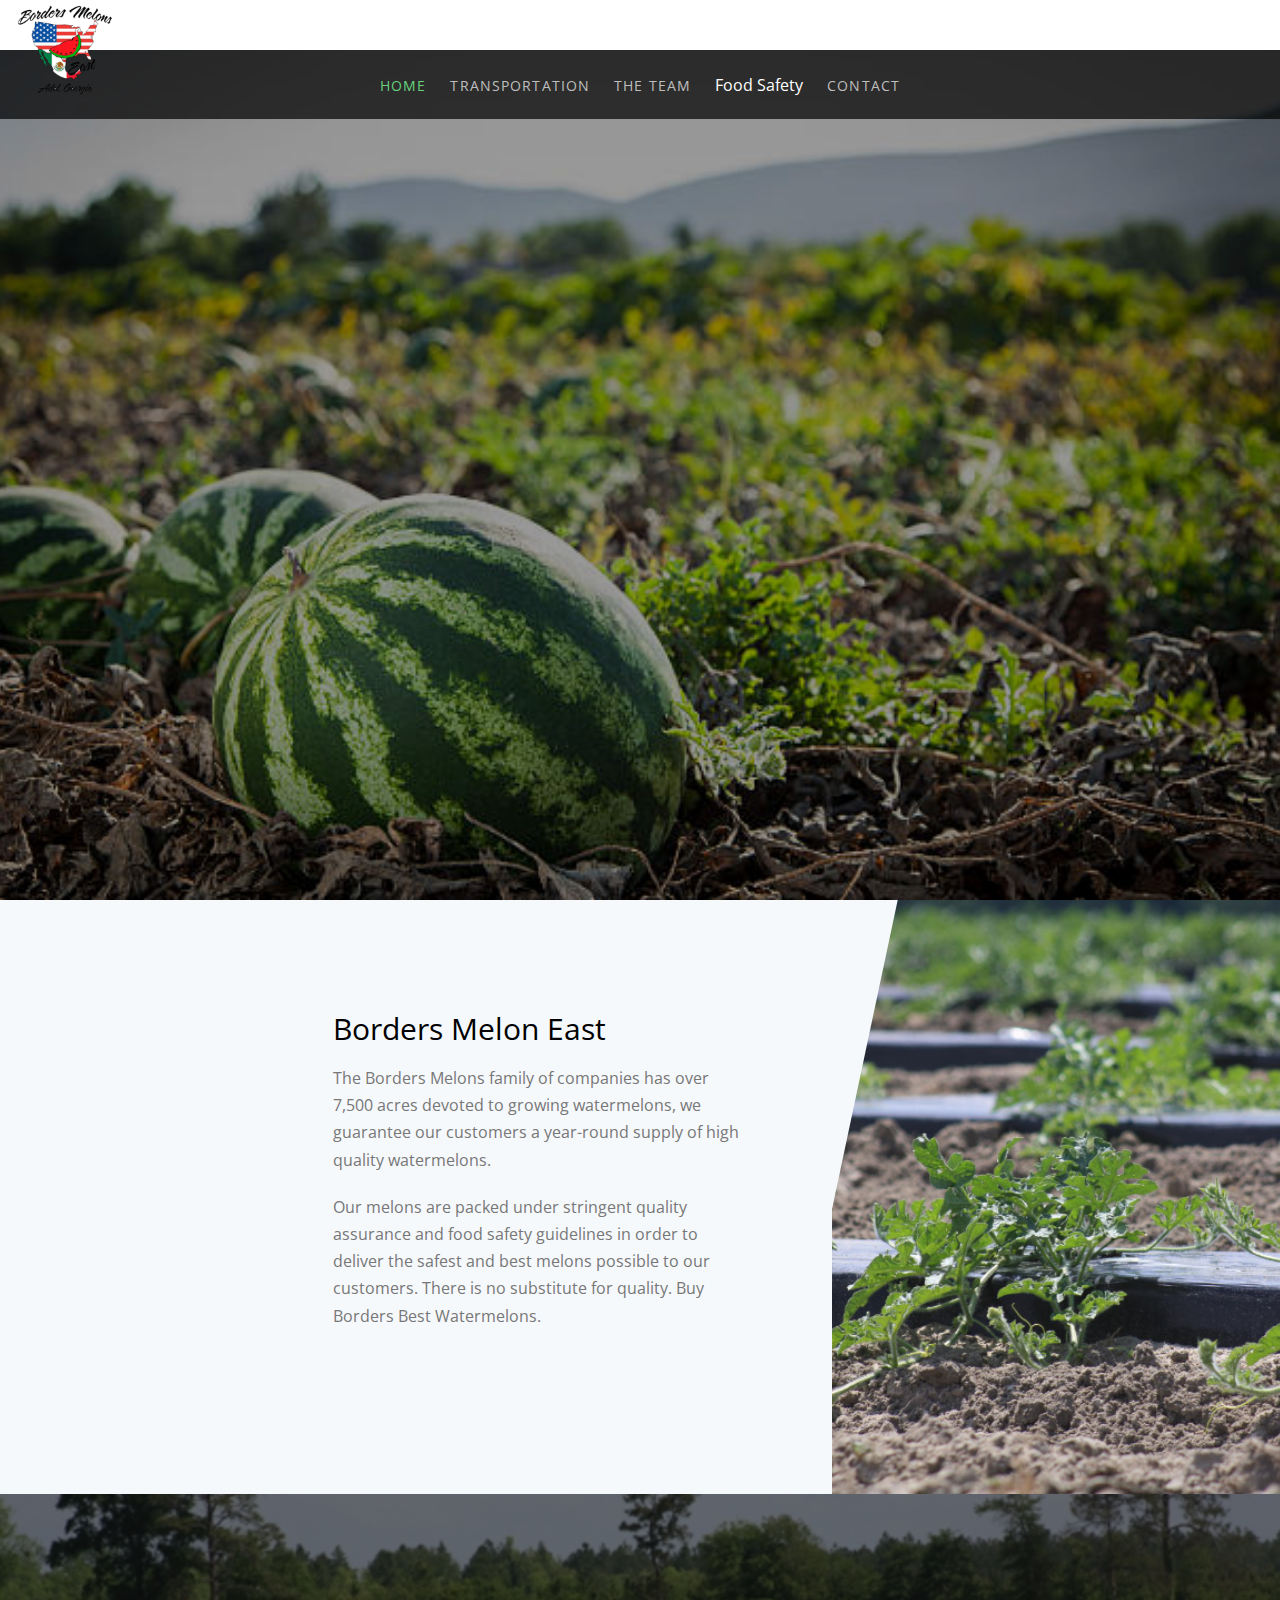
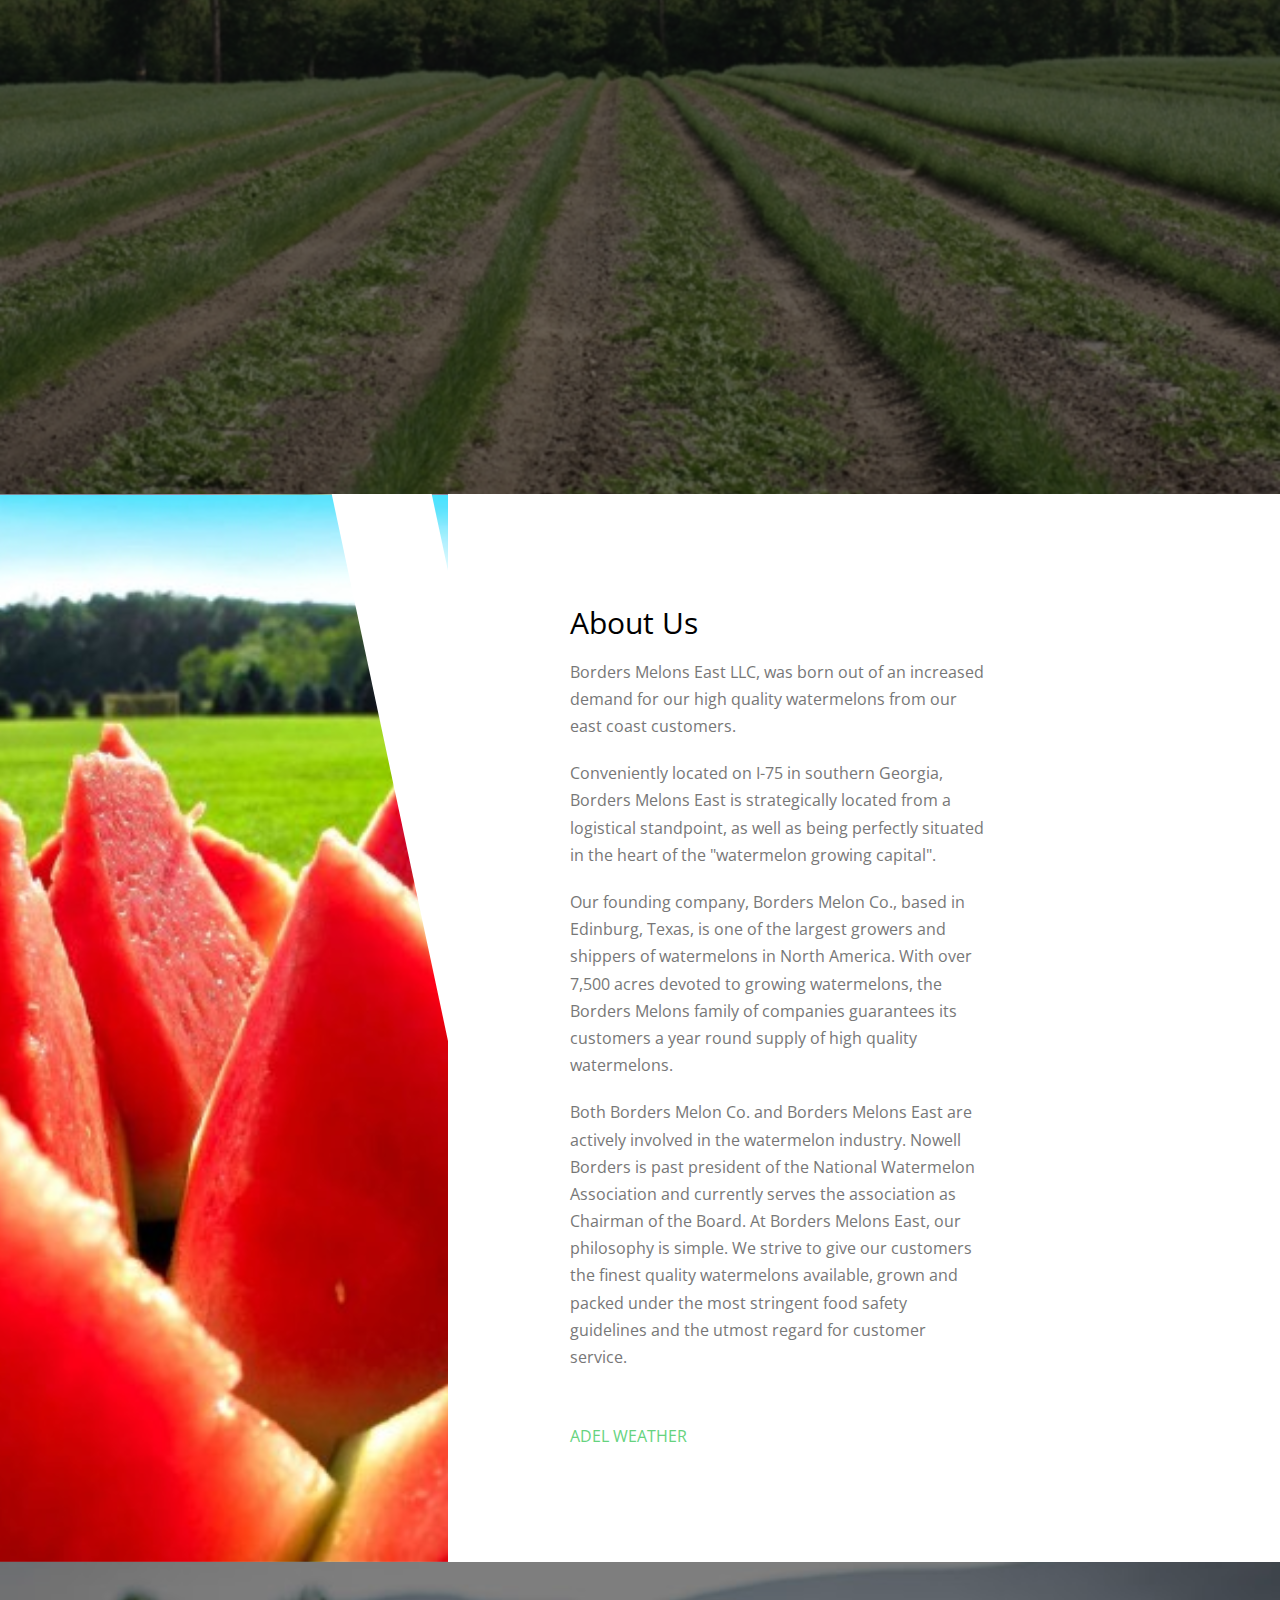
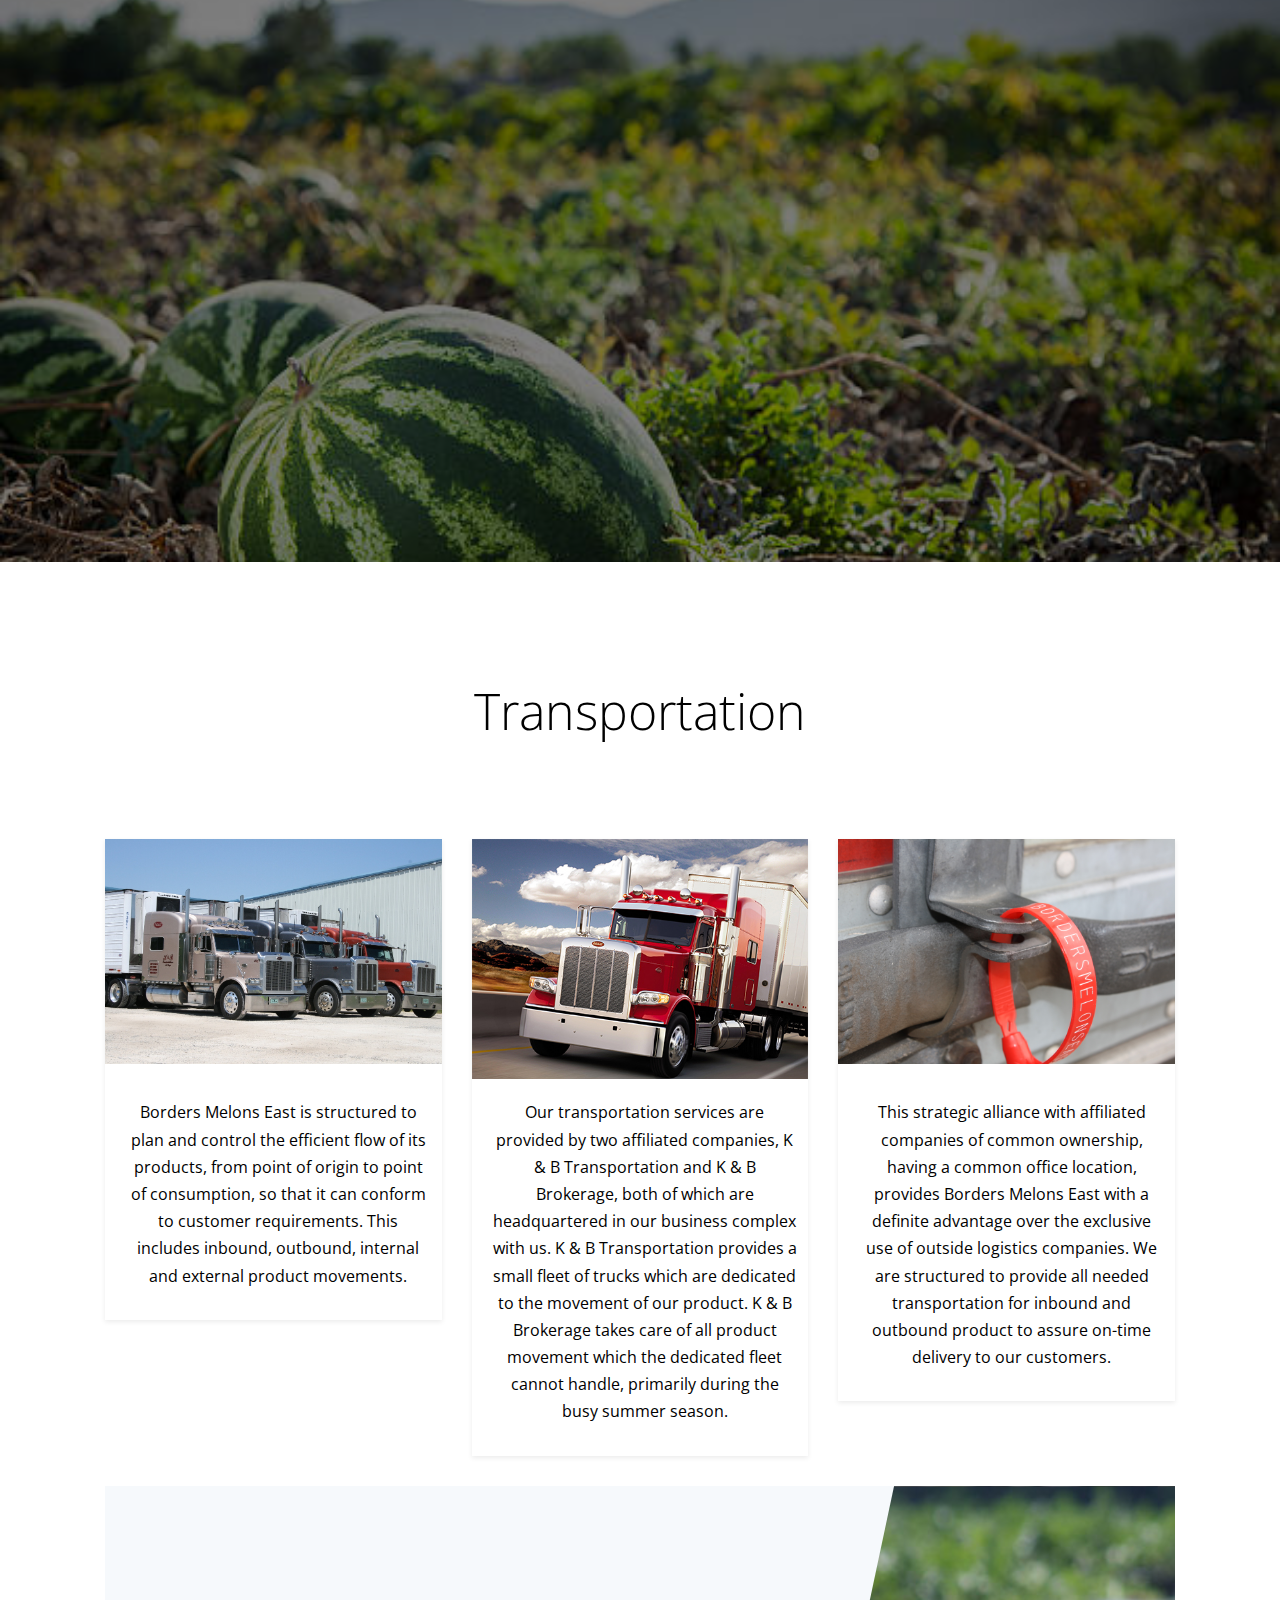
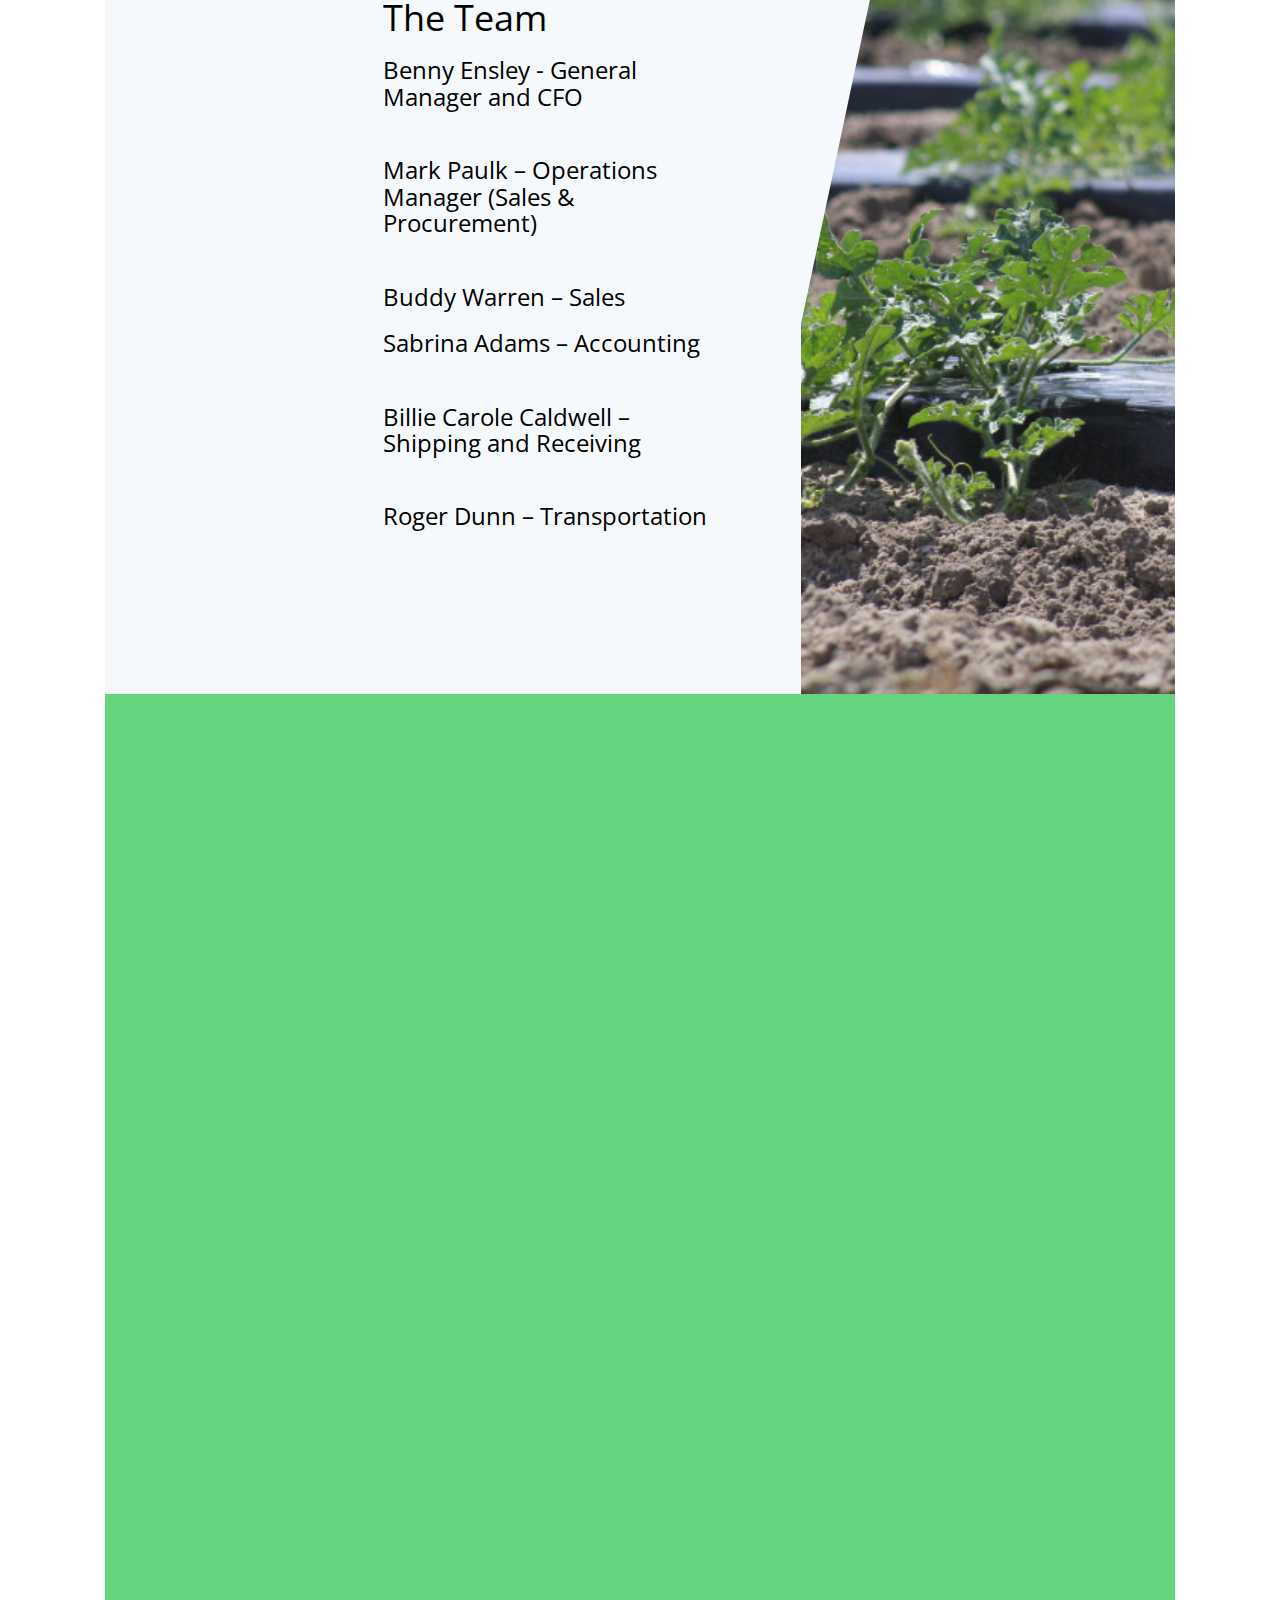
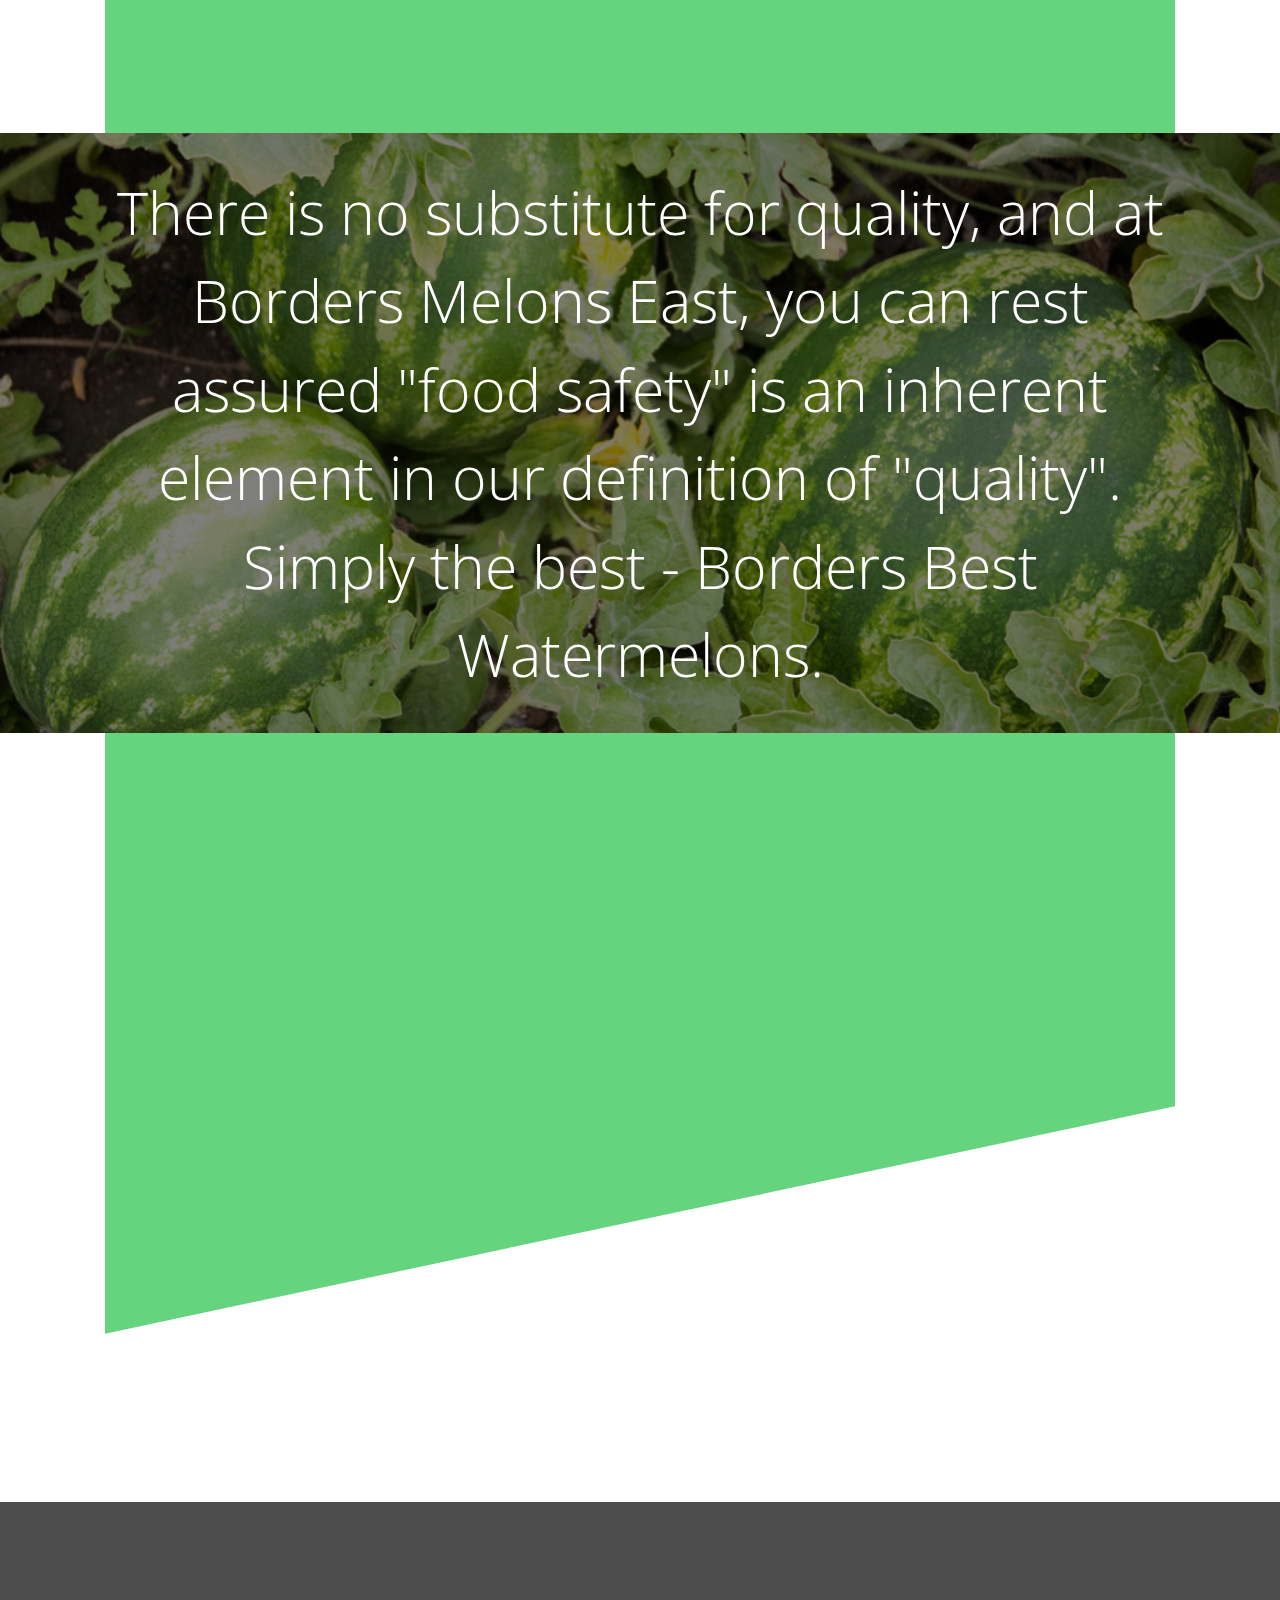
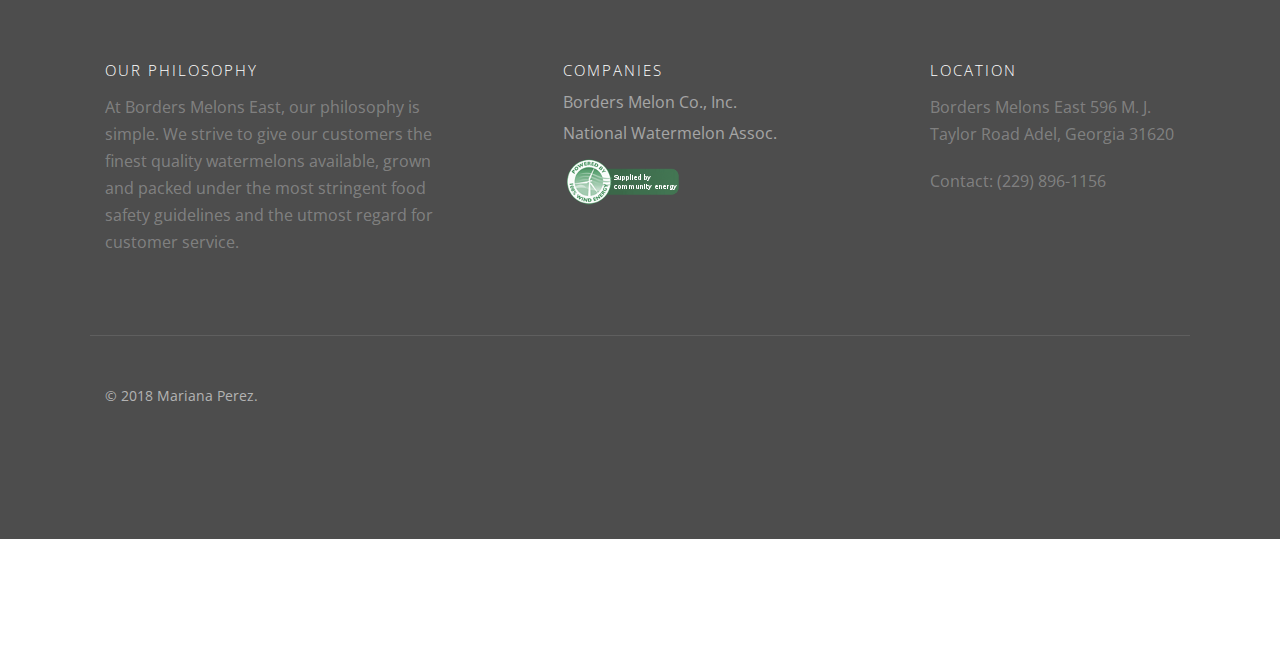
<file: index.html>
<!DOCTYPE HTML>

<html>
	<head>
	<meta charset="utf-8">
	<meta http-equiv="X-UA-Compatible" content="IE=edge">
	<title>Borders Melon East</title>
	<meta name="viewport" content="width=device-width, initial-scale=1">
	<meta name="description" content="Free HTML5 Website Template by GetTemplates.co" />
	<meta name="keywords" content="free website templates, free html5, free template, free bootstrap, free website template, html5, css3, mobile first, responsive" />
	<meta name="author" content="GetTemplates.co" />
	<link rel=icon href=assets/favicon.png>

	<link href="https://fonts.googleapis.com/css?family=Open+Sans:300,400,700" rel="stylesheet">
	
	<!-- Animate.css -->
	<link rel="stylesheet" href="css/animate.css">
	<!-- Icomoon Icon Fonts-->
	<link rel="stylesheet" href="css/icomoon.css">
	<!-- Themify Icons-->
	<link rel="stylesheet" href="css/themify-icons.css">
	<!-- Bootstrap  -->
	<link rel="stylesheet" href="css/bootstrap.css">

	<!-- Magnific Popup -->
	<link rel="stylesheet" href="css/magnific-popup.css">

	<!-- Owl Carousel  -->
	<link rel="stylesheet" href="css/owl.carousel.min.css">
	<link rel="stylesheet" href="css/owl.theme.default.min.css">

	<!-- Theme style  -->
	<link rel="stylesheet" href="css/style.css">

	<!-- Modernizr JS -->
	<script src="js/modernizr-2.6.2.min.js"></script>
	<!-- FOR IE9 below -->
	<!--[if lt IE 9]>
	<script src="js/respond.min.js"></script>
	<![endif]-->

	</head>
	<body>
		
	<div class="gtco-loader"></div>
	
	<div id="page">

	
	<div class="page-inner">

	<div id="head-top" style="position: absolute; width: 100%; top: 0; ">
		<div class="gtco-top">
			<div class="container-fluid">
				<div class="row">
					<div class="col-md-4 col-xs-4">
						<div id="gtco-logo"><img style="width: 100px; height: 100px;" src="images/logo.png" alt=""></div>
					</div>
					
				</div>
			</div>	
		</div>
		<nav class="gtco-nav sticky-banner" role="navigation">
			<div class="gtco-container">
				
				<div class="row">
					<div class="col-xs-12 text-center menu-1">
						<ul>
							<li class="active"><a href="index.html">Home</a></li>
							<li><a href="#trans">Transportation</a></li>

							<li> <a href="#team">The Team</a>          </li>

								<a href="#gtco-features">Food Safety</a>
								
							</li>
							<li><a href="#gtco-footer">Contact</a></li>
						</ul>
					</div>
				</div>
				
			</div>
		</nav>
	</div>
	
	<header id="gtco-header" class="gtco-cover gtco-cover-md" role="banner" style="background-image: url(images/img_bg_4.jpg)" data-stellar-background-ratio="0.5">
		<div class="overlay"></div>
		<div class="gtco-container">
			<div class="row row-mt-15em">
				<div class="col-md-12 mt-text text-center animate-box" data-animate-effect="fadeInUp">
					<h1>Welcome to<strong>Borders Melon East</strong></h1>	
					<h2>There is no substitute for quality. Buy Borders Best Melons</h2>
			</div>
			</div>
		</div>
	</header>

	<div class="flex-section gtco-gray-bg">
		<div class="col-1">
			<div class="text">

				<div class="row row-pb-sm">
					<div class="col-md-12">
					<h2>Borders Melon East</h2>
					
					<p>The Borders Melons family of companies has over 7,500 acres devoted to growing watermelons, we guarantee our customers a year-round supply of high quality watermelons.</p>
					<p>Our melons are packed under stringent quality assurance and food safety guidelines in order to deliver the safest and best melons possible to our customers. There is no substitute for quality. Buy Borders Best Watermelons.</p>
					</div>
				</div>
				<!-- <div class="row">
					<div class="col-md-6">
						<ul class="check-li">
							<li>Quality</li>
							<li>Taste</li>
							<li>Price</li>
						</ul>
					</div>
					<div class="col-md-6">
						
					</div>
				</div> -->
			</div>
		</div>
		<div class="col-2 flex-img" style="background-image: url(images/img_1.jpg);"></div>
	</div>
	
	<div class="gtco-cover gtco-cover-sm" style="background-image: url(images/field.jpg)"  data-stellar-background-ratio="0.5">
		<div class="overlay"></div>
		<div class="gtco-container text-center">
			<div class="display-t">
				<div class="display-tc">
					<h1 class="animate-box">Quality &amp; delicious taste</h1>
				</div>	
			</div>
		</div>
	</div>

	<div class="flex-section reverse">
		<div class="col-1">
			<div class="text">

				<div class="row row-pb-sm">
					<div class="col-md-12">
						<h2>About Us</h2>
						<p>Borders Melons East LLC, was born out of an increased demand for our high quality watermelons from our east coast customers. </p>
						<p>Conveniently located on I-75 in southern Georgia, Borders Melons East is strategically located from a logistical standpoint, as well as being perfectly situated in the heart of the "watermelon growing capital". </p>
                    <p>Our founding company, Borders Melon Co., based in Edinburg, Texas, is one of the largest growers and shippers of watermelons in North America. With over 7,500 acres devoted to growing watermelons, the Borders Melons family of companies guarantees its customers a year round supply of high quality watermelons.</p>
                    <p>Both Borders Melon Co. and Borders Melons East are actively involved in the watermelon industry. Nowell Borders is past president of the National Watermelon Association and currently serves the association as Chairman of the Board.

                        At Borders Melons East, our philosophy is simple. We strive to give our customers the finest quality watermelons available, grown and packed under the most stringent food safety guidelines and the utmost regard for customer service.</p>
                </div>
                </div>
                 <!-- WEATHER WIDGET -->
                 <a class="weatherwidget-io" href="https://forecast7.com/en/31d14n83d42/adel/" data-label_1="ADEL" data-label_2="WEATHER" data-theme="original" data-basecolor="#bc0929" data-textcolor="#067d35" data-highcolor="#1d8712" data-lowcolor="#94ffa0" >ADEL WEATHER</a>
                 <script>
                 !function(d,s,id){var js,fjs=d.getElementsByTagName(s)[0];if(!d.getElementById(id)){js=d.createElement(s);js.id=id;js.src='https://weatherwidget.io/js/widget.min.js';fjs.parentNode.insertBefore(js,fjs);}}(document,'script','weatherwidget-io-js');
                 </script>
                 <!-- Weather widget -->
				<!-- <div class="row">
					<div class="col-md-6">
						<ul class="check-li">
							<li>Quaerat quisquam quasi</li>
							<li>Accusantium qui atque doloremque</li>
							<li>Expedita atque quod</li>
						</ul>
					</div>
					<div class="col-md-6">
						<ul class="check-li">
							<li>Quaerat quisquam quasi</li>
							<li>Accusantium qui atque doloremque</li>
							<li>Expedita atque quod</li>
						</ul>
					</div>
				</div> -->
				
			</div>
		</div>
		<div class="col-2 flex-img" style="background-image: url(images/img_bg_2.jpg);"></div>
	</div>

	<div class="gtco-cover gtco-cover-sm" style="background-image: url(images/img_bg_3.jpg)" data-stellar-background-ratio="0.5">
		<div class="overlay"></div>
		<div class="gtco-container text-center">
			<div class="display-t">
				<div class="display-tc">
					<h1 class="animate-box">We make "Do it right the first time" our commitment as a team and our only way of doing business</h1>
				</div>	
			</div>
		</div>
	</div>
	
	<div class="overflow-hid"> 
		<div id="trans"class="gtco-section">
			<div class="gtco-container">
				<div class="row">
					<div class="col-md-8 col-md-offset-2 text-center gtco-heading">
						<h2>Transportation</h2>
					</div>
				</div>
				<div class="row">

					<div class="col-lg-4 col-md-4 col-sm-6">
						<a href="#" class="gtco-card-item">
							<figure>
								<div class="overlay"><i class="ti-plus"></i></div>
								<img src="images/trucks.jpg" alt="Image" class="img-responsive">
							</figure>
							<div class="gtco-text">
<p>Borders Melons East is structured to plan and control the efficient flow of its products, from point of origin to point of consumption, so that it can conform to customer requirements. This includes inbound, outbound, internal and external product movements.</p>							</div>
						</a>
					</div>
					<div class="col-lg-4 col-md-4 col-sm-6">
						<a href="#" class="gtco-card-item">
							<figure>
								<div class="overlay"><i class="ti-plus"></i></div>
								<img src="images/trucks2.jpg" alt="Image" class="img-responsive">
							</figure>
							<div class="gtco-text">
 <p>Our transportation services are provided by two affiliated companies, K &amp; B Transportation and K &amp; B Brokerage, both of which are headquartered in our business complex with us. K &amp; B Transportation provides a small fleet of trucks which are dedicated to the movement of our product. K &amp; B Brokerage takes care of all product movement which the dedicated fleet cannot handle, primarily during the busy summer season.</p>							
							</div>
						</a>
					</div>
					<div class="col-lg-4 col-md-4 col-sm-6">
						<a href="#" class="gtco-card-item">
							<figure>
								<div class="overlay"><i class="ti-plus"></i></div>
								<img src="images/2.jpg" alt="Image" class="img-responsive">
							</figure>
							<div class="gtco-text">
 <p>This strategic alliance with affiliated companies of common ownership, having a common office location, provides Borders Melons East with a definite advantage over the exclusive use of outside logistics companies. We are structured to provide all needed transportation for inbound and outbound product to assure on-time delivery to our customers.</p>							</div>
                        </a>
                       
                       
					</div>

</div>
<div class="flex-section gtco-gray-bg">
	<div class="col-1">
		<div class="text">

			<div id="team"class="row row-pb-sm">
				<div class="col-md-12">
					<h1>The Team</h1>
				<h3>	Benny Ensley  -  General Manager and CFO</h3>
<br>

<h3>Mark Paulk – Operations Manager (Sales &amp; Procurement)
</h3>
<br>
<h3>Buddy Warren – Sales</h3>
<b></b>

<h3>Sabrina Adams – Accounting</h3>
<br>
<h3>Billie Carole Caldwell – Shipping and Receiving
</h3>
<br>
<h3>Roger Dunn – Transportation
</h3>

				</div>
			</div>
			
		</div>
	</div>
	<div class="col-2 flex-img" style="background-image: url(images/img_1.jpg);"></div>
</div>	
		
		
		<div id="gtco-features">
			<div class="gtco-container">
				<div class="row">
					<div class="col-md-8 col-md-offset-2 text-center gtco-heading animate-box">
						<h2>Food Safety</h2>
 <p>Food safety and quality are our number one priorities at Borders Melons East. We became one of the pioneering companies in food safety, in the watermelon industry, by having all facets of our operation tested and certified safe by Primus Laboratories to ensure an end product 100% safe for the consumer. We were among the first in the industry to wash and sanitize our watermelons to reduce the risk of contamination from food borne pathogens. We are proud of our superior four star rating under the Primus scoring system. To achieve this level of compliance each step in the supply chain, every farm, harvest crew, cooler and packing facility must be audited by Primus Labs at least once per year, with no critical violations noted. Borders Melons East was the first watermelon facility in the state of Georgia to be both Primus and Georgia GAP certified.</p>				</div>
				</div>
				<div class="row">
					<div class="col-md-4 col-sm-6">
						<div class="feature-center animate-box" data-animate-effect="fadeIn">
							<span class="icon">
								<i>1</i>
							</span>
							<h3>Wash</h3>
  <p>All of our watermelons are washed (with potable non-recycled water), gently scrubbed, and then sanitized with a patented antimicrobial called Selectrocide™. </p>						</div>
					</div>
					<div class="col-md-4 col-sm-6">
						<div class="feature-center animate-box" data-animate-effect="fadeIn">
							<span class="icon">
								<i>2</i>
							</span>
							<h3>Gently Scrub</h3>
 <p> Selectrocide™ is EPA registered for use on watermelons and is also used in the wine, pharmaceutical, and produce processing industries, with efficacy against a broad spectrum of pathogens. </p>						</div>
					</div>
					<div class="col-md-4 col-sm-6">
						<div class="feature-center animate-box" data-animate-effect="fadeIn">
							<span class="icon">
								<i>3</i>
							</span>
							<h3>Sanitize</h3>
 <p>We were the first in the watermelon industry to use this product and were instrumental in establishing SelectrocideTM as a produce sanitizer.

</p>						</div>
					</div>
					

				</div>
			</div>
		</div>
	</div>


	<div class="gtco-cover gtco-cover-sm" style="background-image: url(images/img_bg_1.jpg)"  data-stellar-background-ratio="0.5">
		<div class="overlay"></div>
		<div class="gtco-container text-center">
			<div class="display-t">
				<div class="display-tc">
<h1>There is no substitute for quality, and at Borders Melons East, you can rest assured "food safety" is an inherent element in our definition of "quality".

    Simply the best - Borders Best Watermelons.</h1>				</div>	
			</div>
		</div>
	</div>

	<div id="gtco-counter" class="gtco-section">
		<div class="gtco-container">

			<div class="row">
				<div class="col-md-8 col-md-offset-2 text-center gtco-heading animate-box">
					<h2>Misson Statment</h2>
 <p> BORDERS MELONS EAST, LLC, we pledge to provide distinctive quality and unparalleled customer service, while applying stringent food safety standards, as we strive to gain the respect and trust of our customers, suppliers and vendor partners.

    The success of BORDERS MELONS EAST, LLC is determined by our success in operating as a unified team. We have to earn the trust and respect of our customers every day in order that the customer makes the decision to choose our product and services. We sell product with service, and service is provided by people. There are no magic formulas.
    
    Our success is guaranteed by creative, productive employees who are empowered to make suggestions while thinking "outside the box." Every job, is essential to fulfilling our mission to "provide distinctive quality products and unparalleled customer service" everyday.</p>				</div>
			</div>

			

		</div>
	</div>

	



	<footer id="gtco-footer" role="contentinfo">
		<div class="gtco-container">
			<div class="row row-p	b-md">

				<div class="col-md-4">
					<div class="gtco-widget">
						<h3>Our Philosophy</h3>
<p>                        At Borders Melons East, our philosophy is simple. We strive to give our customers the finest quality watermelons available, grown and packed under the most stringent food safety guidelines and the utmost regard for customer service.</p>
					</div>
				</div>

				<div class="col-md-4 col-md-push-1">
					<div class="gtco-widget">
						<h3>Companies</h3>
						<ul class="gtco-footer-links">
							<li><a href="http://bordersmelon.com">Borders Melon Co., Inc.</a></li>
							<li><a href="https://watermelon.ag/">National Watermelon Assoc.</a></li>
							<li><img src="images/ip-wind-badge.png" alt=""></li>
						</ul>
					</div>
				</div>

				

				<div class="col-md-3 col-md-push-1">
					<div class="gtco-widget">
						<h3>Location</h3>
						<p>Borders Melons East
                            596 M. J. Taylor Road
                            Adel, Georgia 31620</p>
                            <p>Contact: (229) 896-1156</p>
					</div>
				</div>

			</div>

			<div class="row copyright">
				<div class="col-md-12">
					<p class="pull-left">
						<small class="block">&copy; 2018 Mariana Perez.</small> 
					</p>
					<p class="pull-right">
						
					
					</p>
				</div>
			</div>

		</div>
	</footer>
	</div>

	</div>

	<div class="gototop js-top">
		<a href="#" class="js-gotop"><i class="icon-arrow-up"></i></a>
	</div>
	
	<!-- jQuery -->
	<script src="js/jquery.min.js"></script>
	<!-- jQuery Easing -->
	<script src="js/jquery.easing.1.3.js"></script>
	<!-- Bootstrap -->
	<script src="js/bootstrap.min.js"></script>
	<!-- Waypoints -->
	<script src="js/jquery.waypoints.min.js"></script>
	<script src="js/sticky.js"></script>
	<!-- Carousel -->
	<script src="js/owl.carousel.min.js"></script>
	<!-- countTo -->
	<script src="js/jquery.countTo.js"></script>

	<!-- Stellar Parallax -->
	<script src="js/jquery.stellar.min.js"></script>

	<!-- Magnific Popup -->
	<script src="js/jquery.magnific-popup.min.js"></script>
	<script src="js/magnific-popup-options.js"></script>
	
	<!-- Main -->
	<script src="js/main.js"></script>

	</body>
</html>
</file>
<file: css/icomoon.css>
@font-face {
  font-family: 'icomoon';
  src:  url('../fonts/icomoon/icomoon.eot?6iuir');
  src:  url('../fonts/icomoon/icomoon.eot?6iuir#iefix') format('embedded-opentype'),
    url('../fonts/icomoon/icomoon.ttf?6iuir') format('truetype'),
    url('../fonts/icomoon/icomoon.woff?6iuir') format('woff'),
    url('../fonts/icomoon/icomoon.svg?6iuir#icomoon') format('svg');
  font-weight: normal;
  font-style: normal;
}

[class^="icon-"], [class*=" icon-"] {
  /* use !important to prevent issues with browser extensions that change fonts */
  font-family: 'icomoon' !important;
  speak: none;
  font-style: normal;
  font-weight: normal;
  font-variant: normal;
  text-transform: none;
  line-height: 1;

  /* Better Font Rendering =========== */
  -webkit-font-smoothing: antialiased;
  -moz-osx-font-smoothing: grayscale;
}

.icon-eye:before {
  content: "\e000";
}
.icon-paper-clip:before {
  content: "\e001";
}
.icon-mail:before {
  content: "\e002";
}
.icon-toggle:before {
  content: "\e003";
}
.icon-layout:before {
  content: "\e004";
}
.icon-link:before {
  content: "\e005";
}
.icon-bell:before {
  content: "\e006";
}
.icon-lock:before {
  content: "\e007";
}
.icon-unlock:before {
  content: "\e008";
}
.icon-ribbon:before {
  content: "\e009";
}
.icon-image:before {
  content: "\e010";
}
.icon-signal:before {
  content: "\e011";
}
.icon-target:before {
  content: "\e012";
}
.icon-clipboard:before {
  content: "\e013";
}
.icon-clock:before {
  content: "\e014";
}
.icon-watch:before {
  content: "\e015";
}
.icon-air-play:before {
  content: "\e016";
}
.icon-camera:before {
  content: "\e017";
}
.icon-video:before {
  content: "\e018";
}
.icon-disc:before {
  content: "\e019";
}
.icon-printer:before {
  content: "\e020";
}
.icon-monitor:before {
  content: "\e021";
}
.icon-server:before {
  content: "\e022";
}
.icon-cog:before {
  content: "\e023";
}
.icon-heart:before {
  content: "\e024";
}
.icon-paragraph:before {
  content: "\e025";
}
.icon-align-justify:before {
  content: "\e026";
}
.icon-align-left:before {
  content: "\e027";
}
.icon-align-center:before {
  content: "\e028";
}
.icon-align-right:before {
  content: "\e029";
}
.icon-book:before {
  content: "\e030";
}
.icon-layers:before {
  content: "\e031";
}
.icon-stack:before {
  content: "\e032";
}
.icon-stack-2:before {
  content: "\e033";
}
.icon-paper:before {
  content: "\e034";
}
.icon-paper-stack:before {
  content: "\e035";
}
.icon-search:before {
  content: "\e036";
}
.icon-zoom-in:before {
  content: "\e037";
}
.icon-zoom-out:before {
  content: "\e038";
}
.icon-reply:before {
  content: "\e039";
}
.icon-circle-plus:before {
  content: "\e040";
}
.icon-circle-minus:before {
  content: "\e041";
}
.icon-circle-check:before {
  content: "\e042";
}
.icon-circle-cross:before {
  content: "\e043";
}
.icon-square-plus:before {
  content: "\e044";
}
.icon-square-minus:before {
  content: "\e045";
}
.icon-square-check:before {
  content: "\e046";
}
.icon-square-cross:before {
  content: "\e047";
}
.icon-microphone:before {
  content: "\e048";
}
.icon-record:before {
  content: "\e049";
}
.icon-skip-back:before {
  content: "\e050";
}
.icon-rewind:before {
  content: "\e051";
}
.icon-play:before {
  content: "\e052";
}
.icon-pause:before {
  content: "\e053";
}
.icon-stop:before {
  content: "\e054";
}
.icon-fast-forward:before {
  content: "\e055";
}
.icon-skip-forward:before {
  content: "\e056";
}
.icon-shuffle:before {
  content: "\e057";
}
.icon-repeat:before {
  content: "\e058";
}
.icon-folder:before {
  content: "\e059";
}
.icon-umbrella:before {
  content: "\e060";
}
.icon-moon:before {
  content: "\e061";
}
.icon-thermometer:before {
  content: "\e062";
}
.icon-drop:before {
  content: "\e063";
}
.icon-sun:before {
  content: "\e064";
}
.icon-cloud:before {
  content: "\e065";
}
.icon-cloud-upload:before {
  content: "\e066";
}
.icon-cloud-download:before {
  content: "\e067";
}
.icon-upload:before {
  content: "\e068";
}
.icon-download:before {
  content: "\e069";
}
.icon-location:before {
  content: "\e070";
}
.icon-location-2:before {
  content: "\e071";
}
.icon-map:before {
  content: "\e072";
}
.icon-battery:before {
  content: "\e073";
}
.icon-head:before {
  content: "\e074";
}
.icon-briefcase:before {
  content: "\e075";
}
.icon-speech-bubble:before {
  content: "\e076";
}
.icon-anchor:before {
  content: "\e077";
}
.icon-globe:before {
  content: "\e078";
}
.icon-box:before {
  content: "\e079";
}
.icon-reload:before {
  content: "\e080";
}
.icon-share:before {
  content: "\e081";
}
.icon-marquee:before {
  content: "\e082";
}
.icon-marquee-plus:before {
  content: "\e083";
}
.icon-marquee-minus:before {
  content: "\e084";
}
.icon-tag:before {
  content: "\e085";
}
.icon-power:before {
  content: "\e086";
}
.icon-command:before {
  content: "\e087";
}
.icon-alt:before {
  content: "\e088";
}
.icon-esc:before {
  content: "\e089";
}
.icon-bar-graph:before {
  content: "\e090";
}
.icon-bar-graph-2:before {
  content: "\e091";
}
.icon-pie-graph:before {
  content: "\e092";
}
.icon-star:before {
  content: "\e093";
}
.icon-arrow-left:before {
  content: "\e094";
}
.icon-arrow-right:before {
  content: "\e095";
}
.icon-arrow-up:before {
  content: "\e096";
}
.icon-arrow-down:before {
  content: "\e097";
}
.icon-volume:before {
  content: "\e098";
}
.icon-mute:before {
  content: "\e099";
}
.icon-content-right:before {
  content: "\e100";
}
.icon-content-left:before {
  content: "\e101";
}
.icon-grid:before {
  content: "\e102";
}
.icon-grid-2:before {
  content: "\e103";
}
.icon-columns:before {
  content: "\e104";
}
.icon-loader:before {
  content: "\e105";
}
.icon-bag:before {
  content: "\e106";
}
.icon-ban:before {
  content: "\e107";
}
.icon-flag:before {
  content: "\e108";
}
.icon-trash:before {
  content: "\e109";
}
.icon-expand:before {
  content: "\e110";
}
.icon-contract:before {
  content: "\e111";
}
.icon-maximize:before {
  content: "\e112";
}
.icon-minimize:before {
  content: "\e113";
}
.icon-plus:before {
  content: "\e114";
}
.icon-minus:before {
  content: "\e115";
}
.icon-check:before {
  content: "\e116";
}
.icon-cross:before {
  content: "\e117";
}
.icon-move:before {
  content: "\e118";
}
.icon-delete:before {
  content: "\e119";
}
.icon-menu:before {
  content: "\e120";
}
.icon-archive:before {
  content: "\e121";
}
.icon-inbox:before {
  content: "\e122";
}
.icon-outbox:before {
  content: "\e123";
}
.icon-file:before {
  content: "\e124";
}
.icon-file-add:before {
  content: "\e125";
}
.icon-file-subtract:before {
  content: "\e126";
}
.icon-help:before {
  content: "\e127";
}
.icon-open:before {
  content: "\e128";
}
.icon-ellipsis:before {
  content: "\e129";
}
.icon-add-to-list:before {
  content: "\e900";
}
.icon-classic-computer:before {
  content: "\e901";
}
.icon-controller-fast-backward:before {
  content: "\e902";
}
.icon-creative-commons-attribution:before {
  content: "\e903";
}
.icon-creative-commons-noderivs:before {
  content: "\e904";
}
.icon-creative-commons-noncommercial-eu:before {
  content: "\e905";
}
.icon-creative-commons-noncommercial-us:before {
  content: "\e906";
}
.icon-creative-commons-public-domain:before {
  content: "\e907";
}
.icon-creative-commons-remix:before {
  content: "\e908";
}
.icon-creative-commons-share:before {
  content: "\e909";
}
.icon-creative-commons-sharealike:before {
  content: "\e90a";
}
.icon-creative-commons:before {
  content: "\e90b";
}
.icon-document-landscape:before {
  content: "\e90c";
}
.icon-remove-user:before {
  content: "\e90d";
}
.icon-warning:before {
  content: "\e90e";
}
.icon-arrow-bold-down:before {
  content: "\e90f";
}
.icon-arrow-bold-left:before {
  content: "\e910";
}
.icon-arrow-bold-right:before {
  content: "\e911";
}
.icon-arrow-bold-up:before {
  content: "\e912";
}
.icon-arrow-down2:before {
  content: "\e913";
}
.icon-arrow-left2:before {
  content: "\e914";
}
.icon-arrow-long-down:before {
  content: "\e915";
}
.icon-arrow-long-left:before {
  content: "\e916";
}
.icon-arrow-long-right:before {
  content: "\e917";
}
.icon-arrow-long-up:before {
  content: "\e918";
}
.icon-arrow-right2:before {
  content: "\e919";
}
.icon-arrow-up2:before {
  content: "\e91a";
}
.icon-arrow-with-circle-down:before {
  content: "\e91b";
}
.icon-arrow-with-circle-left:before {
  content: "\e91c";
}
.icon-arrow-with-circle-right:before {
  content: "\e91d";
}
.icon-arrow-with-circle-up:before {
  content: "\e91e";
}
.icon-bookmark:before {
  content: "\e91f";
}
.icon-bookmarks:before {
  content: "\e920";
}
.icon-chevron-down:before {
  content: "\e921";
}
.icon-chevron-left:before {
  content: "\e922";
}
.icon-chevron-right:before {
  content: "\e923";
}
.icon-chevron-small-down:before {
  content: "\e924";
}
.icon-chevron-small-left:before {
  content: "\e925";
}
.icon-chevron-small-right:before {
  content: "\e926";
}
.icon-chevron-small-up:before {
  content: "\e927";
}
.icon-chevron-thin-down:before {
  content: "\e928";
}
.icon-chevron-thin-left:before {
  content: "\e929";
}
.icon-chevron-thin-right:before {
  content: "\e92a";
}
.icon-chevron-thin-up:before {
  content: "\e92b";
}
.icon-chevron-up:before {
  content: "\e92c";
}
.icon-chevron-with-circle-down:before {
  content: "\e92d";
}
.icon-chevron-with-circle-left:before {
  content: "\e92e";
}
.icon-chevron-with-circle-right:before {
  content: "\e92f";
}
.icon-chevron-with-circle-up:before {
  content: "\e930";
}
.icon-cloud2:before {
  content: "\e931";
}
.icon-controller-fast-forward:before {
  content: "\e932";
}
.icon-controller-jump-to-start:before {
  content: "\e933";
}
.icon-controller-next:before {
  content: "\e934";
}
.icon-controller-paus:before {
  content: "\e935";
}
.icon-controller-play:before {
  content: "\e936";
}
.icon-controller-record:before {
  content: "\e937";
}
.icon-controller-stop:before {
  content: "\e938";
}
.icon-controller-volume:before {
  content: "\e939";
}
.icon-dot-single:before {
  content: "\e93a";
}
.icon-dots-three-horizontal:before {
  content: "\e93b";
}
.icon-dots-three-vertical:before {
  content: "\e93c";
}
.icon-dots-two-horizontal:before {
  content: "\e93d";
}
.icon-dots-two-vertical:before {
  content: "\e93e";
}
.icon-download2:before {
  content: "\e93f";
}
.icon-emoji-flirt:before {
  content: "\e940";
}
.icon-flow-branch:before {
  content: "\e941";
}
.icon-flow-cascade:before {
  content: "\e942";
}
.icon-flow-line:before {
  content: "\e943";
}
.icon-flow-parallel:before {
  content: "\e944";
}
.icon-flow-tree:before {
  content: "\e945";
}
.icon-install:before {
  content: "\e946";
}
.icon-layers2:before {
  content: "\e947";
}
.icon-open-book:before {
  content: "\e948";
}
.icon-resize-100:before {
  content: "\e949";
}
.icon-resize-full-screen:before {
  content: "\e94a";
}
.icon-save:before {
  content: "\e94b";
}
.icon-select-arrows:before {
  content: "\e94c";
}
.icon-sound-mute:before {
  content: "\e94d";
}
.icon-sound:before {
  content: "\e94e";
}
.icon-trash2:before {
  content: "\e94f";
}
.icon-triangle-down:before {
  content: "\e950";
}
.icon-triangle-left:before {
  content: "\e951";
}
.icon-triangle-right:before {
  content: "\e952";
}
.icon-triangle-up:before {
  content: "\e953";
}
.icon-uninstall:before {
  content: "\e954";
}
.icon-upload-to-cloud:before {
  content: "\e955";
}
.icon-upload2:before {
  content: "\e956";
}
.icon-add-user:before {
  content: "\e957";
}
.icon-address:before {
  content: "\e958";
}
.icon-adjust:before {
  content: "\e959";
}
.icon-air:before {
  content: "\e95a";
}
.icon-aircraft-landing:before {
  content: "\e95b";
}
.icon-aircraft-take-off:before {
  content: "\e95c";
}
.icon-aircraft:before {
  content: "\e95d";
}
.icon-align-bottom:before {
  content: "\e95e";
}
.icon-align-horizontal-middle:before {
  content: "\e95f";
}
.icon-align-left2:before {
  content: "\e960";
}
.icon-align-right2:before {
  content: "\e961";
}
.icon-align-top:before {
  content: "\e962";
}
.icon-align-vertical-middle:before {
  content: "\e963";
}
.icon-archive2:before {
  content: "\e964";
}
.icon-area-graph:before {
  content: "\e965";
}
.icon-attachment:before {
  content: "\e966";
}
.icon-awareness-ribbon:before {
  content: "\e967";
}
.icon-back-in-time:before {
  content: "\e968";
}
.icon-back:before {
  content: "\e969";
}
.icon-bar-graph2:before {
  content: "\e96a";
}
.icon-battery2:before {
  content: "\e96b";
}
.icon-beamed-note:before {
  content: "\e96c";
}
.icon-bell2:before {
  content: "\e96d";
}
.icon-blackboard:before {
  content: "\e96e";
}
.icon-block:before {
  content: "\e96f";
}
.icon-book2:before {
  content: "\e970";
}
.icon-bowl:before {
  content: "\e971";
}
.icon-box2:before {
  content: "\e972";
}
.icon-briefcase2:before {
  content: "\e973";
}
.icon-browser:before {
  content: "\e974";
}
.icon-brush:before {
  content: "\e975";
}
.icon-bucket:before {
  content: "\e976";
}
.icon-cake:before {
  content: "\e977";
}
.icon-calculator:before {
  content: "\e978";
}
.icon-calendar:before {
  content: "\e979";
}
.icon-camera2:before {
  content: "\e97a";
}
.icon-ccw:before {
  content: "\e97b";
}
.icon-chat:before {
  content: "\e97c";
}
.icon-check2:before {
  content: "\e97d";
}
.icon-circle-with-cross:before {
  content: "\e97e";
}
.icon-circle-with-minus:before {
  content: "\e97f";
}
.icon-circle-with-plus:before {
  content: "\e980";
}
.icon-circle:before {
  content: "\e981";
}
.icon-circular-graph:before {
  content: "\e982";
}
.icon-clapperboard:before {
  content: "\e983";
}
.icon-clipboard2:before {
  content: "\e984";
}
.icon-clock2:before {
  content: "\e985";
}
.icon-code:before {
  content: "\e986";
}
.icon-cog2:before {
  content: "\e987";
}
.icon-colours:before {
  content: "\e988";
}
.icon-compass:before {
  content: "\e989";
}
.icon-copy:before {
  content: "\e98a";
}
.icon-credit-card:before {
  content: "\e98b";
}
.icon-credit:before {
  content: "\e98c";
}
.icon-cross2:before {
  content: "\e98d";
}
.icon-cup:before {
  content: "\e98e";
}
.icon-cw:before {
  content: "\e98f";
}
.icon-cycle:before {
  content: "\e990";
}
.icon-database:before {
  content: "\e991";
}
.icon-dial-pad:before {
  content: "\e992";
}
.icon-direction:before {
  content: "\e993";
}
.icon-document:before {
  content: "\e994";
}
.icon-documents:before {
  content: "\e995";
}
.icon-drink:before {
  content: "\e996";
}
.icon-drive:before {
  content: "\e997";
}
.icon-drop2:before {
  content: "\e998";
}
.icon-edit:before {
  content: "\e999";
}
.icon-email:before {
  content: "\e99a";
}
.icon-emoji-happy:before {
  content: "\e99b";
}
.icon-emoji-neutral:before {
  content: "\e99c";
}
.icon-emoji-sad:before {
  content: "\e99d";
}
.icon-erase:before {
  content: "\e99e";
}
.icon-eraser:before {
  content: "\e99f";
}
.icon-export:before {
  content: "\e9a0";
}
.icon-eye2:before {
  content: "\e9a1";
}
.icon-feather:before {
  content: "\e9a2";
}
.icon-flag2:before {
  content: "\e9a3";
}
.icon-flash:before {
  content: "\e9a4";
}
.icon-flashlight:before {
  content: "\e9a5";
}
.icon-flat-brush:before {
  content: "\e9a6";
}
.icon-folder-images:before {
  content: "\e9a7";
}
.icon-folder-music:before {
  content: "\e9a8";
}
.icon-folder-video:before {
  content: "\e9a9";
}
.icon-folder2:before {
  content: "\e9aa";
}
.icon-forward:before {
  content: "\e9ab";
}
.icon-funnel:before {
  content: "\e9ac";
}
.icon-game-controller:before {
  content: "\e9ad";
}
.icon-gauge:before {
  content: "\e9ae";
}
.icon-globe2:before {
  content: "\e9af";
}
.icon-graduation-cap:before {
  content: "\e9b0";
}
.icon-grid2:before {
  content: "\e9b1";
}
.icon-hair-cross:before {
  content: "\e9b2";
}
.icon-hand:before {
  content: "\e9b3";
}
.icon-heart-outlined:before {
  content: "\e9b4";
}
.icon-heart2:before {
  content: "\e9b5";
}
.icon-help-with-circle:before {
  content: "\e9b6";
}
.icon-help2:before {
  content: "\e9b7";
}
.icon-home:before {
  content: "\e9b8";
}
.icon-hour-glass:before {
  content: "\e9b9";
}
.icon-image-inverted:before {
  content: "\e9ba";
}
.icon-image2:before {
  content: "\e9bb";
}
.icon-images:before {
  content: "\e9bc";
}
.icon-inbox2:before {
  content: "\e9bd";
}
.icon-infinity:before {
  content: "\e9be";
}
.icon-info-with-circle:before {
  content: "\e9bf";
}
.icon-info:before {
  content: "\e9c0";
}
.icon-key:before {
  content: "\e9c1";
}
.icon-keyboard:before {
  content: "\e9c2";
}
.icon-lab-flask:before {
  content: "\e9c3";
}
.icon-landline:before {
  content: "\e9c4";
}
.icon-language:before {
  content: "\e9c5";
}
.icon-laptop:before {
  content: "\e9c6";
}
.icon-leaf:before {
  content: "\e9c7";
}
.icon-level-down:before {
  content: "\e9c8";
}
.icon-level-up:before {
  content: "\e9c9";
}
.icon-lifebuoy:before {
  content: "\e9ca";
}
.icon-light-bulb:before {
  content: "\e9cb";
}
.icon-light-down:before {
  content: "\e9cc";
}
.icon-light-up:before {
  content: "\e9cd";
}
.icon-line-graph:before {
  content: "\e9ce";
}
.icon-link2:before {
  content: "\e9cf";
}
.icon-list:before {
  content: "\e9d0";
}
.icon-location-pin:before {
  content: "\e9d1";
}
.icon-location2:before {
  content: "\e9d2";
}
.icon-lock-open:before {
  content: "\e9d3";
}
.icon-lock2:before {
  content: "\e9d4";
}
.icon-log-out:before {
  content: "\e9d5";
}
.icon-login:before {
  content: "\e9d6";
}
.icon-loop:before {
  content: "\e9d7";
}
.icon-magnet:before {
  content: "\e9d8";
}
.icon-magnifying-glass:before {
  content: "\e9d9";
}
.icon-mail2:before {
  content: "\e9da";
}
.icon-man:before {
  content: "\e9db";
}
.icon-map2:before {
  content: "\e9dc";
}
.icon-mask:before {
  content: "\e9dd";
}
.icon-medal:before {
  content: "\e9de";
}
.icon-megaphone:before {
  content: "\e9df";
}
.icon-menu2:before {
  content: "\e9e0";
}
.icon-message:before {
  content: "\e9e1";
}
.icon-mic:before {
  content: "\e9e2";
}
.icon-minus2:before {
  content: "\e9e3";
}
.icon-mobile:before {
  content: "\e9e4";
}
.icon-modern-mic:before {
  content: "\e9e5";
}
.icon-moon2:before {
  content: "\e9e6";
}
.icon-mouse:before {
  content: "\e9e7";
}
.icon-music:before {
  content: "\e9e8";
}
.icon-network:before {
  content: "\e9e9";
}
.icon-new-message:before {
  content: "\e9ea";
}
.icon-new:before {
  content: "\e9eb";
}
.icon-news:before {
  content: "\e9ec";
}
.icon-note:before {
  content: "\e9ed";
}
.icon-notification:before {
  content: "\e9ee";
}
.icon-old-mobile:before {
  content: "\e9ef";
}
.icon-old-phone:before {
  content: "\e9f0";
}
.icon-palette:before {
  content: "\e9f1";
}
.icon-paper-plane:before {
  content: "\e9f2";
}
.icon-pencil:before {
  content: "\e9f3";
}
.icon-phone:before {
  content: "\e9f4";
}
.icon-pie-chart:before {
  content: "\e9f5";
}
.icon-pin:before {
  content: "\e9f6";
}
.icon-plus2:before {
  content: "\e9f7";
}
.icon-popup:before {
  content: "\e9f8";
}
.icon-power-plug:before {
  content: "\e9f9";
}
.icon-price-ribbon:before {
  content: "\e9fa";
}
.icon-price-tag:before {
  content: "\e9fb";
}
.icon-print:before {
  content: "\e9fc";
}
.icon-progress-empty:before {
  content: "\e9fd";
}
.icon-progress-full:before {
  content: "\e9fe";
}
.icon-progress-one:before {
  content: "\e9ff";
}
.icon-progress-two:before {
  content: "\ea00";
}
.icon-publish:before {
  content: "\ea01";
}
.icon-quote:before {
  content: "\ea02";
}
.icon-radio:before {
  content: "\ea03";
}
.icon-reply-all:before {
  content: "\ea04";
}
.icon-reply2:before {
  content: "\ea05";
}
.icon-retweet:before {
  content: "\ea06";
}
.icon-rocket:before {
  content: "\ea07";
}
.icon-round-brush:before {
  content: "\ea08";
}
.icon-rss:before {
  content: "\ea09";
}
.icon-ruler:before {
  content: "\ea0a";
}
.icon-scissors:before {
  content: "\ea0b";
}
.icon-share-alternitive:before {
  content: "\ea0c";
}
.icon-share2:before {
  content: "\ea0d";
}
.icon-shareable:before {
  content: "\ea0e";
}
.icon-shield:before {
  content: "\ea0f";
}
.icon-shop:before {
  content: "\ea10";
}
.icon-shopping-bag:before {
  content: "\ea11";
}
.icon-shopping-basket:before {
  content: "\ea12";
}
.icon-shopping-cart:before {
  content: "\ea13";
}
.icon-shuffle2:before {
  content: "\ea14";
}
.icon-signal2:before {
  content: "\ea15";
}
.icon-sound-mix:before {
  content: "\ea16";
}
.icon-sports-club:before {
  content: "\ea17";
}
.icon-spreadsheet:before {
  content: "\ea18";
}
.icon-squared-cross:before {
  content: "\ea19";
}
.icon-squared-minus:before {
  content: "\ea1a";
}
.icon-squared-plus:before {
  content: "\ea1b";
}
.icon-star-outlined:before {
  content: "\ea1c";
}
.icon-star2:before {
  content: "\ea1d";
}
.icon-stopwatch:before {
  content: "\ea1e";
}
.icon-suitcase:before {
  content: "\ea1f";
}
.icon-swap:before {
  content: "\ea20";
}
.icon-sweden:before {
  content: "\ea21";
}
.icon-switch:before {
  content: "\ea22";
}
.icon-tablet:before {
  content: "\ea23";
}
.icon-tag2:before {
  content: "\ea24";
}
.icon-text-document-inverted:before {
  content: "\ea25";
}
.icon-text-document:before {
  content: "\ea26";
}
.icon-text:before {
  content: "\ea27";
}
.icon-thermometer2:before {
  content: "\ea28";
}
.icon-thumbs-down:before {
  content: "\ea29";
}
.icon-thumbs-up:before {
  content: "\ea2a";
}
.icon-thunder-cloud:before {
  content: "\ea2b";
}
.icon-ticket:before {
  content: "\ea2c";
}
.icon-time-slot:before {
  content: "\ea2d";
}
.icon-tools:before {
  content: "\ea2e";
}
.icon-traffic-cone:before {
  content: "\ea2f";
}
.icon-tree:before {
  content: "\ea30";
}
.icon-trophy:before {
  content: "\ea31";
}
.icon-tv:before {
  content: "\ea32";
}
.icon-typing:before {
  content: "\ea33";
}
.icon-unread:before {
  content: "\ea34";
}
.icon-untag:before {
  content: "\ea35";
}
.icon-user:before {
  content: "\ea36";
}
.icon-users:before {
  content: "\ea37";
}
.icon-v-card:before {
  content: "\ea38";
}
.icon-video2:before {
  content: "\ea39";
}
.icon-vinyl:before {
  content: "\ea3a";
}
.icon-voicemail:before {
  content: "\ea3b";
}
.icon-wallet:before {
  content: "\ea3c";
}
.icon-water:before {
  content: "\ea3d";
}
.icon-px-with-circle:before {
  content: "\ea3e";
}
.icon-px:before {
  content: "\ea3f";
}
.icon-basecamp:before {
  content: "\ea40";
}
.icon-behance:before {
  content: "\ea41";
}
.icon-creative-cloud:before {
  content: "\ea42";
}
.icon-dropbox:before {
  content: "\ea43";
}
.icon-evernote:before {
  content: "\ea44";
}
.icon-flattr:before {
  content: "\ea45";
}
.icon-foursquare:before {
  content: "\ea46";
}
.icon-google-drive:before {
  content: "\ea47";
}
.icon-google-hangouts:before {
  content: "\ea48";
}
.icon-grooveshark:before {
  content: "\ea49";
}
.icon-icloud:before {
  content: "\ea4a";
}
.icon-mixi:before {
  content: "\ea4b";
}
.icon-onedrive:before {
  content: "\ea4c";
}
.icon-paypal:before {
  content: "\ea4d";
}
.icon-picasa:before {
  content: "\ea4e";
}
.icon-qq:before {
  content: "\ea4f";
}
.icon-rdio-with-circle:before {
  content: "\ea50";
}
.icon-renren:before {
  content: "\ea51";
}
.icon-scribd:before {
  content: "\ea52";
}
.icon-sina-weibo:before {
  content: "\ea53";
}
.icon-skype-with-circle:before {
  content: "\ea54";
}
.icon-skype:before {
  content: "\ea55";
}
.icon-slideshare:before {
  content: "\ea56";
}
.icon-smashing:before {
  content: "\ea57";
}
.icon-soundcloud:before {
  content: "\ea58";
}
.icon-spotify-with-circle:before {
  content: "\ea59";
}
.icon-spotify:before {
  content: "\ea5a";
}
.icon-swarm:before {
  content: "\ea5b";
}
.icon-vine-with-circle:before {
  content: "\ea5c";
}
.icon-vine:before {
  content: "\ea5d";
}
.icon-vk-alternitive:before {
  content: "\ea5e";
}
.icon-vk-with-circle:before {
  content: "\ea5f";
}
.icon-vk:before {
  content: "\ea60";
}
.icon-xing-with-circle:before {
  content: "\ea61";
}
.icon-xing:before {
  content: "\ea62";
}
.icon-yelp:before {
  content: "\ea63";
}
.icon-dribbble-with-circle:before {
  content: "\ea64";
}
.icon-dribbble:before {
  content: "\ea65";
}
.icon-facebook-with-circle:before {
  content: "\ea66";
}
.icon-facebook:before {
  content: "\ea67";
}
.icon-flickr-with-circle:before {
  content: "\ea68";
}
.icon-flickr:before {
  content: "\ea69";
}
.icon-github-with-circle:before {
  content: "\ea6a";
}
.icon-github:before {
  content: "\ea6b";
}
.icon-google-with-circle:before {
  content: "\ea6c";
}
.icon-google:before {
  content: "\ea6d";
}
.icon-instagram-with-circle:before {
  content: "\ea6e";
}
.icon-instagram:before {
  content: "\ea6f";
}
.icon-lastfm-with-circle:before {
  content: "\ea70";
}
.icon-lastfm:before {
  content: "\ea71";
}
.icon-linkedin-with-circle:before {
  content: "\ea72";
}
.icon-linkedin:before {
  content: "\ea73";
}
.icon-pinterest-with-circle:before {
  content: "\ea74";
}
.icon-pinterest:before {
  content: "\ea75";
}
.icon-rdio:before {
  content: "\ea76";
}
.icon-stumbleupon-with-circle:before {
  content: "\ea77";
}
.icon-stumbleupon:before {
  content: "\ea78";
}
.icon-tumblr-with-circle:before {
  content: "\ea79";
}
.icon-tumblr:before {
  content: "\ea7a";
}
.icon-twitter-with-circle:before {
  content: "\ea7b";
}
.icon-twitter:before {
  content: "\ea7c";
}
.icon-vimeo-with-circle:before {
  content: "\ea7d";
}
.icon-vimeo:before {
  content: "\ea7e";
}
.icon-youtube-with-circle:before {
  content: "\ea7f";
}
.icon-youtube:before {
  content: "\ea80";
}
</file>
<file: css/themify-icons.css>
@font-face {
	font-family: 'themify';
	src:url('../fonts/themify-icons/themify.eot?-fvbane');
	src:url('../fonts/themify-icons/themify.eot?#iefix-fvbane') format('embedded-opentype'),
		url('../fonts/themify-icons/themify.woff?-fvbane') format('woff'),
		url('../fonts/themify-icons/themify.ttf?-fvbane') format('truetype'),
		url('../fonts/themify-icons/themify.svg?-fvbane#themify') format('svg');
	font-weight: normal;
	font-style: normal;
}

[class^="ti-"], [class*=" ti-"] {
	font-family: 'themify';
	speak: none;
	font-style: normal;
	font-weight: normal;
	font-variant: normal;
	text-transform: none;
	line-height: 1;

	/* Better Font Rendering =========== */
	-webkit-font-smoothing: antialiased;
	-moz-osx-font-smoothing: grayscale;
}

.ti-wand:before {
	content: "\e600";
}
.ti-volume:before {
	content: "\e601";
}
.ti-user:before {
	content: "\e602";
}
.ti-unlock:before {
	content: "\e603";
}
.ti-unlink:before {
	content: "\e604";
}
.ti-trash:before {
	content: "\e605";
}
.ti-thought:before {
	content: "\e606";
}
.ti-target:before {
	content: "\e607";
}
.ti-tag:before {
	content: "\e608";
}
.ti-tablet:before {
	content: "\e609";
}
.ti-star:before {
	content: "\e60a";
}
.ti-spray:before {
	content: "\e60b";
}
.ti-signal:before {
	content: "\e60c";
}
.ti-shopping-cart:before {
	content: "\e60d";
}
.ti-shopping-cart-full:before {
	content: "\e60e";
}
.ti-settings:before {
	content: "\e60f";
}
.ti-search:before {
	content: "\e610";
}
.ti-zoom-in:before {
	content: "\e611";
}
.ti-zoom-out:before {
	content: "\e612";
}
.ti-cut:before {
	content: "\e613";
}
.ti-ruler:before {
	content: "\e614";
}
.ti-ruler-pencil:before {
	content: "\e615";
}
.ti-ruler-alt:before {
	content: "\e616";
}
.ti-bookmark:before {
	content: "\e617";
}
.ti-bookmark-alt:before {
	content: "\e618";
}
.ti-reload:before {
	content: "\e619";
}
.ti-plus:before {
	content: "\e61a";
}
.ti-pin:before {
	content: "\e61b";
}
.ti-pencil:before {
	content: "\e61c";
}
.ti-pencil-alt:before {
	content: "\e61d";
}
.ti-paint-roller:before {
	content: "\e61e";
}
.ti-paint-bucket:before {
	content: "\e61f";
}
.ti-na:before {
	content: "\e620";
}
.ti-mobile:before {
	content: "\e621";
}
.ti-minus:before {
	content: "\e622";
}
.ti-medall:before {
	content: "\e623";
}
.ti-medall-alt:before {
	content: "\e624";
}
.ti-marker:before {
	content: "\e625";
}
.ti-marker-alt:before {
	content: "\e626";
}
.ti-arrow-up:before {
	content: "\e627";
}
.ti-arrow-right:before {
	content: "\e628";
}
.ti-arrow-left:before {
	content: "\e629";
}
.ti-arrow-down:before {
	content: "\e62a";
}
.ti-lock:before {
	content: "\e62b";
}
.ti-location-arrow:before {
	content: "\e62c";
}
.ti-link:before {
	content: "\e62d";
}
.ti-layout:before {
	content: "\e62e";
}
.ti-layers:before {
	content: "\e62f";
}
.ti-layers-alt:before {
	content: "\e630";
}
.ti-key:before {
	content: "\e631";
}
.ti-import:before {
	content: "\e632";
}
.ti-image:before {
	content: "\e633";
}
.ti-heart:before {
	content: "\e634";
}
.ti-heart-broken:before {
	content: "\e635";
}
.ti-hand-stop:before {
	content: "\e636";
}
.ti-hand-open:before {
	content: "\e637";
}
.ti-hand-drag:before {
	content: "\e638";
}
.ti-folder:before {
	content: "\e639";
}
.ti-flag:before {
	content: "\e63a";
}
.ti-flag-alt:before {
	content: "\e63b";
}
.ti-flag-alt-2:before {
	content: "\e63c";
}
.ti-eye:before {
	content: "\e63d";
}
.ti-export:before {
	content: "\e63e";
}
.ti-exchange-vertical:before {
	content: "\e63f";
}
.ti-desktop:before {
	content: "\e640";
}
.ti-cup:before {
	content: "\e641";
}
.ti-crown:before {
	content: "\e642";
}
.ti-comments:before {
	content: "\e643";
}
.ti-comment:before {
	content: "\e644";
}
.ti-comment-alt:before {
	content: "\e645";
}
.ti-close:before {
	content: "\e646";
}
.ti-clip:before {
	content: "\e647";
}
.ti-angle-up:before {
	content: "\e648";
}
.ti-angle-right:before {
	content: "\e649";
}
.ti-angle-left:before {
	content: "\e64a";
}
.ti-angle-down:before {
	content: "\e64b";
}
.ti-check:before {
	content: "\e64c";
}
.ti-check-box:before {
	content: "\e64d";
}
.ti-camera:before {
	content: "\e64e";
}
.ti-announcement:before {
	content: "\e64f";
}
.ti-brush:before {
	content: "\e650";
}
.ti-briefcase:before {
	content: "\e651";
}
.ti-bolt:before {
	content: "\e652";
}
.ti-bolt-alt:before {
	content: "\e653";
}
.ti-blackboard:before {
	content: "\e654";
}
.ti-bag:before {
	content: "\e655";
}
.ti-move:before {
	content: "\e656";
}
.ti-arrows-vertical:before {
	content: "\e657";
}
.ti-arrows-horizontal:before {
	content: "\e658";
}
.ti-fullscreen:before {
	content: "\e659";
}
.ti-arrow-top-right:before {
	content: "\e65a";
}
.ti-arrow-top-left:before {
	content: "\e65b";
}
.ti-arrow-circle-up:before {
	content: "\e65c";
}
.ti-arrow-circle-right:before {
	content: "\e65d";
}
.ti-arrow-circle-left:before {
	content: "\e65e";
}
.ti-arrow-circle-down:before {
	content: "\e65f";
}
.ti-angle-double-up:before {
	content: "\e660";
}
.ti-angle-double-right:before {
	content: "\e661";
}
.ti-angle-double-left:before {
	content: "\e662";
}
.ti-angle-double-down:before {
	content: "\e663";
}
.ti-zip:before {
	content: "\e664";
}
.ti-world:before {
	content: "\e665";
}
.ti-wheelchair:before {
	content: "\e666";
}
.ti-view-list:before {
	content: "\e667";
}
.ti-view-list-alt:before {
	content: "\e668";
}
.ti-view-grid:before {
	content: "\e669";
}
.ti-uppercase:before {
	content: "\e66a";
}
.ti-upload:before {
	content: "\e66b";
}
.ti-underline:before {
	content: "\e66c";
}
.ti-truck:before {
	content: "\e66d";
}
.ti-timer:before {
	content: "\e66e";
}
.ti-ticket:before {
	content: "\e66f";
}
.ti-thumb-up:before {
	content: "\e670";
}
.ti-thumb-down:before {
	content: "\e671";
}
.ti-text:before {
	content: "\e672";
}
.ti-stats-up:before {
	content: "\e673";
}
.ti-stats-down:before {
	content: "\e674";
}
.ti-split-v:before {
	content: "\e675";
}
.ti-split-h:before {
	content: "\e676";
}
.ti-smallcap:before {
	content: "\e677";
}
.ti-shine:before {
	content: "\e678";
}
.ti-shift-right:before {
	content: "\e679";
}
.ti-shift-left:before {
	content: "\e67a";
}
.ti-shield:before {
	content: "\e67b";
}
.ti-notepad:before {
	content: "\e67c";
}
.ti-server:before {
	content: "\e67d";
}
.ti-quote-right:before {
	content: "\e67e";
}
.ti-quote-left:before {
	content: "\e67f";
}
.ti-pulse:before {
	content: "\e680";
}
.ti-printer:before {
	content: "\e681";
}
.ti-power-off:before {
	content: "\e682";
}
.ti-plug:before {
	content: "\e683";
}
.ti-pie-chart:before {
	content: "\e684";
}
.ti-paragraph:before {
	content: "\e685";
}
.ti-panel:before {
	content: "\e686";
}
.ti-package:before {
	content: "\e687";
}
.ti-music:before {
	content: "\e688";
}
.ti-music-alt:before {
	content: "\e689";
}
.ti-mouse:before {
	content: "\e68a";
}
.ti-mouse-alt:before {
	content: "\e68b";
}
.ti-money:before {
	content: "\e68c";
}
.ti-microphone:before {
	content: "\e68d";
}
.ti-menu:before {
	content: "\e68e";
}
.ti-menu-alt:before {
	content: "\e68f";
}
.ti-map:before {
	content: "\e690";
}
.ti-map-alt:before {
	content: "\e691";
}
.ti-loop:before {
	content: "\e692";
}
.ti-location-pin:before {
	content: "\e693";
}
.ti-list:before {
	content: "\e694";
}
.ti-light-bulb:before {
	content: "\e695";
}
.ti-Italic:before {
	content: "\e696";
}
.ti-info:before {
	content: "\e697";
}
.ti-infinite:before {
	content: "\e698";
}
.ti-id-badge:before {
	content: "\e699";
}
.ti-hummer:before {
	content: "\e69a";
}
.ti-home:before {
	content: "\e69b";
}
.ti-help:before {
	content: "\e69c";
}
.ti-headphone:before {
	content: "\e69d";
}
.ti-harddrives:before {
	content: "\e69e";
}
.ti-harddrive:before {
	content: "\e69f";
}
.ti-gift:before {
	content: "\e6a0";
}
.ti-game:before {
	content: "\e6a1";
}
.ti-filter:before {
	content: "\e6a2";
}
.ti-files:before {
	content: "\e6a3";
}
.ti-file:before {
	content: "\e6a4";
}
.ti-eraser:before {
	content: "\e6a5";
}
.ti-envelope:before {
	content: "\e6a6";
}
.ti-download:before {
	content: "\e6a7";
}
.ti-direction:before {
	content: "\e6a8";
}
.ti-direction-alt:before {
	content: "\e6a9";
}
.ti-dashboard:before {
	content: "\e6aa";
}
.ti-control-stop:before {
	content: "\e6ab";
}
.ti-control-shuffle:before {
	content: "\e6ac";
}
.ti-control-play:before {
	content: "\e6ad";
}
.ti-control-pause:before {
	content: "\e6ae";
}
.ti-control-forward:before {
	content: "\e6af";
}
.ti-control-backward:before {
	content: "\e6b0";
}
.ti-cloud:before {
	content: "\e6b1";
}
.ti-cloud-up:before {
	content: "\e6b2";
}
.ti-cloud-down:before {
	content: "\e6b3";
}
.ti-clipboard:before {
	content: "\e6b4";
}
.ti-car:before {
	content: "\e6b5";
}
.ti-calendar:before {
	content: "\e6b6";
}
.ti-book:before {
	content: "\e6b7";
}
.ti-bell:before {
	content: "\e6b8";
}
.ti-basketball:before {
	content: "\e6b9";
}
.ti-bar-chart:before {
	content: "\e6ba";
}
.ti-bar-chart-alt:before {
	content: "\e6bb";
}
.ti-back-right:before {
	content: "\e6bc";
}
.ti-back-left:before {
	content: "\e6bd";
}
.ti-arrows-corner:before {
	content: "\e6be";
}
.ti-archive:before {
	content: "\e6bf";
}
.ti-anchor:before {
	content: "\e6c0";
}
.ti-align-right:before {
	content: "\e6c1";
}
.ti-align-left:before {
	content: "\e6c2";
}
.ti-align-justify:before {
	content: "\e6c3";
}
.ti-align-center:before {
	content: "\e6c4";
}
.ti-alert:before {
	content: "\e6c5";
}
.ti-alarm-clock:before {
	content: "\e6c6";
}
.ti-agenda:before {
	content: "\e6c7";
}
.ti-write:before {
	content: "\e6c8";
}
.ti-window:before {
	content: "\e6c9";
}
.ti-widgetized:before {
	content: "\e6ca";
}
.ti-widget:before {
	content: "\e6cb";
}
.ti-widget-alt:before {
	content: "\e6cc";
}
.ti-wallet:before {
	content: "\e6cd";
}
.ti-video-clapper:before {
	content: "\e6ce";
}
.ti-video-camera:before {
	content: "\e6cf";
}
.ti-vector:before {
	content: "\e6d0";
}
.ti-themify-logo:before {
	content: "\e6d1";
}
.ti-themify-favicon:before {
	content: "\e6d2";
}
.ti-themify-favicon-alt:before {
	content: "\e6d3";
}
.ti-support:before {
	content: "\e6d4";
}
.ti-stamp:before {
	content: "\e6d5";
}
.ti-split-v-alt:before {
	content: "\e6d6";
}
.ti-slice:before {
	content: "\e6d7";
}
.ti-shortcode:before {
	content: "\e6d8";
}
.ti-shift-right-alt:before {
	content: "\e6d9";
}
.ti-shift-left-alt:before {
	content: "\e6da";
}
.ti-ruler-alt-2:before {
	content: "\e6db";
}
.ti-receipt:before {
	content: "\e6dc";
}
.ti-pin2:before {
	content: "\e6dd";
}
.ti-pin-alt:before {
	content: "\e6de";
}
.ti-pencil-alt2:before {
	content: "\e6df";
}
.ti-palette:before {
	content: "\e6e0";
}
.ti-more:before {
	content: "\e6e1";
}
.ti-more-alt:before {
	content: "\e6e2";
}
.ti-microphone-alt:before {
	content: "\e6e3";
}
.ti-magnet:before {
	content: "\e6e4";
}
.ti-line-double:before {
	content: "\e6e5";
}
.ti-line-dotted:before {
	content: "\e6e6";
}
.ti-line-dashed:before {
	content: "\e6e7";
}
.ti-layout-width-full:before {
	content: "\e6e8";
}
.ti-layout-width-default:before {
	content: "\e6e9";
}
.ti-layout-width-default-alt:before {
	content: "\e6ea";
}
.ti-layout-tab:before {
	content: "\e6eb";
}
.ti-layout-tab-window:before {
	content: "\e6ec";
}
.ti-layout-tab-v:before {
	content: "\e6ed";
}
.ti-layout-tab-min:before {
	content: "\e6ee";
}
.ti-layout-slider:before {
	content: "\e6ef";
}
.ti-layout-slider-alt:before {
	content: "\e6f0";
}
.ti-layout-sidebar-right:before {
	content: "\e6f1";
}
.ti-layout-sidebar-none:before {
	content: "\e6f2";
}
.ti-layout-sidebar-left:before {
	content: "\e6f3";
}
.ti-layout-placeholder:before {
	content: "\e6f4";
}
.ti-layout-menu:before {
	content: "\e6f5";
}
.ti-layout-menu-v:before {
	content: "\e6f6";
}
.ti-layout-menu-separated:before {
	content: "\e6f7";
}
.ti-layout-menu-full:before {
	content: "\e6f8";
}
.ti-layout-media-right-alt:before {
	content: "\e6f9";
}
.ti-layout-media-right:before {
	content: "\e6fa";
}
.ti-layout-media-overlay:before {
	content: "\e6fb";
}
.ti-layout-media-overlay-alt:before {
	content: "\e6fc";
}
.ti-layout-media-overlay-alt-2:before {
	content: "\e6fd";
}
.ti-layout-media-left-alt:before {
	content: "\e6fe";
}
.ti-layout-media-left:before {
	content: "\e6ff";
}
.ti-layout-media-center-alt:before {
	content: "\e700";
}
.ti-layout-media-center:before {
	content: "\e701";
}
.ti-layout-list-thumb:before {
	content: "\e702";
}
.ti-layout-list-thumb-alt:before {
	content: "\e703";
}
.ti-layout-list-post:before {
	content: "\e704";
}
.ti-layout-list-large-image:before {
	content: "\e705";
}
.ti-layout-line-solid:before {
	content: "\e706";
}
.ti-layout-grid4:before {
	content: "\e707";
}
.ti-layout-grid3:before {
	content: "\e708";
}
.ti-layout-grid2:before {
	content: "\e709";
}
.ti-layout-grid2-thumb:before {
	content: "\e70a";
}
.ti-layout-cta-right:before {
	content: "\e70b";
}
.ti-layout-cta-left:before {
	content: "\e70c";
}
.ti-layout-cta-center:before {
	content: "\e70d";
}
.ti-layout-cta-btn-right:before {
	content: "\e70e";
}
.ti-layout-cta-btn-left:before {
	content: "\e70f";
}
.ti-layout-column4:before {
	content: "\e710";
}
.ti-layout-column3:before {
	content: "\e711";
}
.ti-layout-column2:before {
	content: "\e712";
}
.ti-layout-accordion-separated:before {
	content: "\e713";
}
.ti-layout-accordion-merged:before {
	content: "\e714";
}
.ti-layout-accordion-list:before {
	content: "\e715";
}
.ti-ink-pen:before {
	content: "\e716";
}
.ti-info-alt:before {
	content: "\e717";
}
.ti-help-alt:before {
	content: "\e718";
}
.ti-headphone-alt:before {
	content: "\e719";
}
.ti-hand-point-up:before {
	content: "\e71a";
}
.ti-hand-point-right:before {
	content: "\e71b";
}
.ti-hand-point-left:before {
	content: "\e71c";
}
.ti-hand-point-down:before {
	content: "\e71d";
}
.ti-gallery:before {
	content: "\e71e";
}
.ti-face-smile:before {
	content: "\e71f";
}
.ti-face-sad:before {
	content: "\e720";
}
.ti-credit-card:before {
	content: "\e721";
}
.ti-control-skip-forward:before {
	content: "\e722";
}
.ti-control-skip-backward:before {
	content: "\e723";
}
.ti-control-record:before {
	content: "\e724";
}
.ti-control-eject:before {
	content: "\e725";
}
.ti-comments-smiley:before {
	content: "\e726";
}
.ti-brush-alt:before {
	content: "\e727";
}
.ti-youtube:before {
	content: "\e728";
}
.ti-vimeo:before {
	content: "\e729";
}
.ti-twitter:before {
	content: "\e72a";
}
.ti-time:before {
	content: "\e72b";
}
.ti-tumblr:before {
	content: "\e72c";
}
.ti-skype:before {
	content: "\e72d";
}
.ti-share:before {
	content: "\e72e";
}
.ti-share-alt:before {
	content: "\e72f";
}
.ti-rocket:before {
	content: "\e730";
}
.ti-pinterest:before {
	content: "\e731";
}
.ti-new-window:before {
	content: "\e732";
}
.ti-microsoft:before {
	content: "\e733";
}
.ti-list-ol:before {
	content: "\e734";
}
.ti-linkedin:before {
	content: "\e735";
}
.ti-layout-sidebar-2:before {
	content: "\e736";
}
.ti-layout-grid4-alt:before {
	content: "\e737";
}
.ti-layout-grid3-alt:before {
	content: "\e738";
}
.ti-layout-grid2-alt:before {
	content: "\e739";
}
.ti-layout-column4-alt:before {
	content: "\e73a";
}
.ti-layout-column3-alt:before {
	content: "\e73b";
}
.ti-layout-column2-alt:before {
	content: "\e73c";
}
.ti-instagram:before {
	content: "\e73d";
}
.ti-google:before {
	content: "\e73e";
}
.ti-github:before {
	content: "\e73f";
}
.ti-flickr:before {
	content: "\e740";
}
.ti-facebook:before {
	content: "\e741";
}
.ti-dropbox:before {
	content: "\e742";
}
.ti-dribbble:before {
	content: "\e743";
}
.ti-apple:before {
	content: "\e744";
}
.ti-android:before {
	content: "\e745";
}
.ti-save:before {
	content: "\e746";
}
.ti-save-alt:before {
	content: "\e747";
}
.ti-yahoo:before {
	content: "\e748";
}
.ti-wordpress:before {
	content: "\e749";
}
.ti-vimeo-alt:before {
	content: "\e74a";
}
.ti-twitter-alt:before {
	content: "\e74b";
}
.ti-tumblr-alt:before {
	content: "\e74c";
}
.ti-trello:before {
	content: "\e74d";
}
.ti-stack-overflow:before {
	content: "\e74e";
}
.ti-soundcloud:before {
	content: "\e74f";
}
.ti-sharethis:before {
	content: "\e750";
}
.ti-sharethis-alt:before {
	content: "\e751";
}
.ti-reddit:before {
	content: "\e752";
}
.ti-pinterest-alt:before {
	content: "\e753";
}
.ti-microsoft-alt:before {
	content: "\e754";
}
.ti-linux:before {
	content: "\e755";
}
.ti-jsfiddle:before {
	content: "\e756";
}
.ti-joomla:before {
	content: "\e757";
}
.ti-html5:before {
	content: "\e758";
}
.ti-flickr-alt:before {
	content: "\e759";
}
.ti-email:before {
	content: "\e75a";
}
.ti-drupal:before {
	content: "\e75b";
}
.ti-dropbox-alt:before {
	content: "\e75c";
}
.ti-css3:before {
	content: "\e75d";
}
.ti-rss:before {
	content: "\e75e";
}
.ti-rss-alt:before {
	content: "\e75f";
}
</file>
<file: css/style.css>
@font-face {
  font-family: 'icomoon';
  src: url("../fonts/icomoon/icomoon.eot?6iuir");
  src: url("../fonts/icomoon/icomoon.eot?6iuir#iefix") format("embedded-opentype"), url("../fonts/icomoon/icomoon.ttf?6iuir") format("truetype"), url("../fonts/icomoon/icomoon.woff?6iuir") format("woff"), url("../fonts/icomoon/icomoon.svg?6iuir#icomoon") format("svg");
  font-weight: normal;
  font-style: normal;
}
/* =======================================================
*
* 	Template Style 
*
* ======================================================= */
body {
  font-family: "Open Sans", Arial, sans-serif;
  font-weight: 400;
  font-size: 16px;
  line-height: 1.7;
  color: #777;
  background: #fff;
}

#page {
  position: relative;
  overflow-x: hidden;
  width: 100%;
  height: 100%;
  -webkit-transition: 0.5s;
  -o-transition: 0.5s;
  transition: 0.5s;
}
.offcanvas #page {
  overflow: hidden;
  position: absolute;
}
.offcanvas #page:after {
  -webkit-transition: 2s;
  -o-transition: 2s;
  transition: 2s;
  position: absolute;
  top: 0;
  right: 0;
  bottom: 0;
  left: 0;
  z-index: 101;
  background: rgba(0, 0, 0, 0.7);
  content: "";
}

a {
  color: #66D37E;
  -webkit-transition: 0.5s;
  -o-transition: 0.5s;
  transition: 0.5s;
}
a:hover, a:active, a:focus {
  color: #66D37E;
  outline: none;
  text-decoration: none;
}

p {
  margin-bottom: 20px;
}

h1, h2, h3, h4, h5, h6, figure {
  color: #000;
  font-family: "Open Sans", Arial, sans-serif;
  font-weight: 400;
  margin: 0 0 20px 0;
}

::-webkit-selection {
  color: #fff;
  background: #66D37E;
}

::-moz-selection {
  color: #fff;
  background: #66D37E;
}

::selection {
  color: #fff;
  background: #66D37E;
}

.gtco-container {
  max-width: 1100px;
  position: relative;
  margin: 0 auto;
  padding-left: 15px;
  padding-right: 15px;
}

.gtco-top {
  height: 50px;
  line-height: 50px;
  background: #fff;
  z-index: 1002;
  position: relative;
}
.gtco-top #gtco-logo {
  font-size: 20px;
  margin: 0;
  padding: 0;
  text-transform: uppercase;
  font-weight: bold;
}
.gtco-top #gtco-logo a {
  color: #000;
}
.gtco-top #gtco-logo em {
  color: #66D37E;
}
.gtco-top .social-icons {
  text-align: right;
}
.gtco-top .gtco-social-top {
  padding: 0;
  margin: 0;
}
@media screen and (max-width: 768px) {
  .gtco-top .gtco-social-top {
    margin-right: 50px;
  }
}
.gtco-top .gtco-social-top li {
  padding: 0;
  margin: 0 0 0 10px;
  list-style: none;
  display: -moz-inline-stack;
  display: inline-block;
  zoom: 1;
  *display: inline;
}
.gtco-top .gtco-social-top li a {
  color: #000;
}
@media screen and (max-width: 768px) {
  .gtco-top .gtco-social-top li {
    margin: 0 0 0 10px;
  }
}

.stuck {
  position: fixed !important;
  top: 0 !important;
}

.gtco-nav {
  position: absolute;
  top: 50px;
  left: 0;
  margin: 0;
  padding: 0;
  width: 100%;
  padding: 20px 0;
  z-index: 1001;
  background: rgba(0, 0, 0, 0.7);
}
@media screen and (max-width: 768px) {
  .gtco-nav {
    padding: 20px 0;
    display: none;
  }
}
.gtco-nav a {
  padding: 5px 10px;
  color: #fff;
}
@media screen and (max-width: 768px) {
  .gtco-nav .menu-1, .gtco-nav .menu-2 {
    display: none;
  }
}
.gtco-nav ul {
  padding: 0;
  margin: 2px 0 0 0;
}
.gtco-nav ul li {
  padding: 0;
  margin: 0;
  list-style: none;
  display: inline;
}
.gtco-nav ul li > a {
  text-transform: uppercase;
  font-size: 14px;
  letter-spacing: .08em;
  padding: 30px 10px;
  color: rgba(255, 255, 255, 0.7);
  -webkit-transition: 0.3s;
  -o-transition: 0.3s;
  transition: 0.3s;
}
.gtco-nav ul li > a:hover, .gtco-nav ul li > a:focus, .gtco-nav ul li > a:active {
  color: white;
}
.gtco-nav ul li.has-dropdown {
  position: relative;
}
.gtco-nav ul li.has-dropdown .dropdown {
  width: 150px;
  -webkit-box-shadow: 0px 4px 5px 0px rgba(0, 0, 0, 0.15);
  -moz-box-shadow: 0px 4px 5px 0px rgba(0, 0, 0, 0.15);
  box-shadow: 0px 4px 5px 0px rgba(0, 0, 0, 0.15);
  z-index: 1002;
  visibility: hidden;
  opacity: 0;
  position: absolute;
  top: 40px;
  left: 0;
  text-align: left;
  background: #fff;
  padding: 20px;
  -webkit-border-radius: 4px;
  -moz-border-radius: 4px;
  -ms-border-radius: 4px;
  border-radius: 4px;
  -webkit-transition: 0s;
  -o-transition: 0s;
  transition: 0s;
}
.gtco-nav ul li.has-dropdown .dropdown:before {
  bottom: 100%;
  left: 40px;
  border: solid transparent;
  content: " ";
  height: 0;
  width: 0;
  position: absolute;
  pointer-events: none;
  border-bottom-color: #fff;
  border-width: 8px;
  margin-left: -8px;
}
.gtco-nav ul li.has-dropdown .dropdown li {
  display: block;
  margin-bottom: 7px;
}
.gtco-nav ul li.has-dropdown .dropdown li:last-child {
  margin-bottom: 0;
}
.gtco-nav ul li.has-dropdown .dropdown li a {
  padding: 2px 0;
  display: block;
  color: #999999;
  line-height: 1.2;
  text-transform: none;
  font-size: 15px;
}
.gtco-nav ul li.has-dropdown .dropdown li a:hover {
  color: #66D37E;
}
.gtco-nav ul li.has-dropdown .dropdown li.active > a {
  color: #000 !important;
}
.gtco-nav ul li.has-dropdown:hover a, .gtco-nav ul li.has-dropdown:focus a {
  color: #fff;
}
.gtco-nav ul li.btn-cta a {
  color: #66D37E;
}
.gtco-nav ul li.btn-cta a span {
  border: 2px solid rgba(255, 255, 255, 0.5);
  padding: 4px 20px;
  color: #fff;
  display: -moz-inline-stack;
  display: inline-block;
  zoom: 1;
  *display: inline;
  -webkit-transition: 0.3s;
  -o-transition: 0.3s;
  transition: 0.3s;
  -webkit-border-radius: 7px;
  -moz-border-radius: 7px;
  -ms-border-radius: 7px;
  border-radius: 7px;
}
.gtco-nav ul li.btn-cta a:hover span {
  background: #fff;
  color: #66D37E;
}
.gtco-nav ul li.active > a {
  color: #66D37E !important;
}

#gtco-header {
  position: absolute;
  top: 0;
  background: #4d4d4d;
}
@media screen and (max-width: 992px) {
  #gtco-header.gtco-cover {
    height: inherit !important;
    padding: 3em 0 !important;
  }
}
#gtco-header .overlay {
  position: absolute;
  top: 0;
  left: 0;
  right: 0;
  bottom: 0;
  background: rgba(0, 0, 0, 0.4);
  -webkit-transition: 0.5s;
  -o-transition: 0.5s;
  transition: 0.5s;
}
@media screen and (max-width: 480px) {
  #gtco-header .text-left {
    text-align: center !important;
  }
}
#gtco-header .btn {
  color: #fff !important;
}
@media screen and (max-width: 480px) {
  #gtco-header .btn {
    display: block;
    width: 100%;
  }
}
#gtco-header .mt-text {
  margin-top: 7em;
  margin-bottom: 3em;
}
@media screen and (max-width: 768px) {
  #gtco-header .mt-text {
    margin-top: 0;
  }
}
#gtco-header .intro-text-small {
  font-size: 14px;
  text-transform: uppercase;
  color: rgba(255, 255, 255, 0.5);
  letter-spacing: .15em;
  display: block;
  margin-bottom: 10px;
}
#gtco-header h1, #gtco-header h2 {
  margin: 0;
  padding: 0;
  color: white;
}
#gtco-header h1 {
  margin-bottom: 0px;
  font-size: 59px;
  line-height: 1.5;
  font-weight: 300;
  text-transform: uppercase !important;
}
#gtco-header h1 strong {
  font-weight: 700;
  color: #66D37E;
}
@media screen and (max-width: 768px) {
  #gtco-header h1 {
    font-size: 34px;
    line-height: 1.2;
    margin-bottom: 10px;
  }
}
#gtco-header h2 {
  font-weight: 300;
  font-size: 22px;
  line-height: 1.5;
  margin-bottom: 30px;
}

#gtco-header,
#gtco-counter,
.gtco-bg {
  background-size: cover;
  background-position: top center;
  background-repeat: no-repeat;
  position: relative;
}

.gtco-bg {
  background-position: center center;
  width: 100%;
  float: left;
  position: relative;
}



.gtco-cover {
  height: 900px;
  background-size: cover;
  background-position: center center;
  background-repeat: no-repeat;
  position: relative;
  float: left;
  width: 100%;
}
.gtco-cover a {
  color: #66D37E;
}
.gtco-cover a:hover {
  color: white;
}
.gtco-cover .overlay {
  z-index: 1;
  position: absolute;
  bottom: 0;
  top: 0;
  left: 0;
  right: 0;
  background: rgba(0, 0, 0, 0.5);
}
.gtco-cover > .gtco-container {
  position: relative;
  z-index: 10;
}
@media screen and (max-width: 768px) {
  .gtco-cover {
    height: 600px;
  }
}
.gtco-cover .display-t,
.gtco-cover .display-tc {
  height: 900px;
  display: table;
  width: 100%;
}
@media screen and (max-width: 768px) {
  .gtco-cover .display-t,
  .gtco-cover .display-tc {
    height: 600px;
  }
}
.gtco-cover.gtco-cover-sm {
  height: 600px;
}
@media screen and (max-width: 768px) {
  .gtco-cover.gtco-cover-sm {
    height: 400px;
  }
}
.gtco-cover.gtco-cover-sm .display-t,
.gtco-cover.gtco-cover-sm .display-tc {
  height: 600px;
  display: table;
  width: 100%;
}
@media screen and (max-width: 768px) {
  .gtco-cover.gtco-cover-sm .display-t,
  .gtco-cover.gtco-cover-sm .display-tc {
    height: 400px;
  }
}
.gtco-cover.gtco-cover-xs {
  height: 500px;
}
@media screen and (max-width: 768px) {
  .gtco-cover.gtco-cover-xs {
    height: inherit !important;
    padding: 3em 0;
  }
}
.gtco-cover.gtco-cover-xs .display-t,
.gtco-cover.gtco-cover-xs .display-tc {
  height: 500px;
  display: table;
  width: 100%;
}
@media screen and (max-width: 768px) {
  .gtco-cover.gtco-cover-xs .display-t,
  .gtco-cover.gtco-cover-xs .display-tc {
    padding: 3em 0;
    height: inherit !important;
  }
}

.gtco-staff {
  text-align: center;
  margin-bottom: 7em;
  float: left;
  width: 100%;
}
@media screen and (max-width: 768px) {
  .gtco-staff {
    margin-bottom: 3em;
  }
}
.gtco-staff img {
  width: 100px;
  margin-bottom: 20px;
  -webkit-border-radius: 50%;
  -moz-border-radius: 50%;
  -ms-border-radius: 50%;
  border-radius: 50%;
}
.gtco-staff h3 {
  font-size: 24px;
  margin-bottom: 5px;
}
.gtco-staff p {
  margin-bottom: 30px;
}
.gtco-staff .role {
  color: #bfbfbf;
  margin-bottom: 30px;
  font-weight: normal;
  display: block;
} 


.gtco-contact-info {
  margin-bottom: 30px;
  float: left;
  width: 100%;
  position: relative;
}
.gtco-contact-info ul {
  padding: 0;
  margin: 0;
}
.gtco-contact-info ul li {
  padding: 0 0 0 50px;
  margin: 0 0 30px 0;
  list-style: none;
  position: relative;
}
.gtco-contact-info ul li:before {
  color: #cccccc;
  position: absolute;
  left: 0;
  top: .05em;
  font-family: 'icomoon';
  speak: none;
  font-style: normal;
  font-weight: normal;
  font-variant: normal;
  text-transform: none;
  line-height: 1;
  /* Better Font Rendering =========== */
  -webkit-font-smoothing: antialiased;
  -moz-osx-font-smoothing: grayscale;
}
.gtco-contact-info ul li.address:before {
  font-size: 30px;
  content: "\e9d1";
}
.gtco-contact-info ul li.phone:before {
  font-size: 23px;
  content: "\e9f4";
}
.gtco-contact-info ul li.email:before {
  font-size: 23px;
  content: "\e9da";
}
.gtco-contact-info ul li.url:before {
  font-size: 23px;
  content: "\e9af";
}

form label {
  font-weight: normal !important;
}

#gtco-header .display-tc,
#gtco-counter .display-tc,
.gtco-cover .display-tc {
  display: table-cell !important;
  vertical-align: middle;
}
#gtco-header .display-tc .intro-text-small,
#gtco-counter .display-tc .intro-text-small,
.gtco-cover .display-tc .intro-text-small {
  font-size: 14px;
  text-transform: uppercase;
  color: rgba(255, 255, 255, 0.5);
  letter-spacing: .15em;
  display: block;
  margin-bottom: 10px;
}
#gtco-header .display-tc h1, #gtco-header .display-tc h2,
#gtco-counter .display-tc h1,
#gtco-counter .display-tc h2,
.gtco-cover .display-tc h1,
.gtco-cover .display-tc h2 {
  margin: 0;
  padding: 0;
  color: white;
}
#gtco-header .display-tc h1,
#gtco-counter .display-tc h1,
.gtco-cover .display-tc h1 {
  margin-bottom: 0px;
  font-size: 59px;
  line-height: 1.5;
  font-weight: 300;
}
@media screen and (max-width: 768px) {
  #gtco-header .display-tc h1,
  #gtco-counter .display-tc h1,
  .gtco-cover .display-tc h1 {
    font-size: 34px;
    line-height: 1.2;
    margin-bottom: 10px;
  }
}
#gtco-header .display-tc h2,
#gtco-counter .display-tc h2,
.gtco-cover .display-tc h2 {
  font-weight: 300;
  font-size: 22px;
  line-height: 1.5;
  margin-bottom: 30px;
}

#gtco-counter {
  text-align: center;
}
#gtco-counter .counter {
  font-size: 50px;
  margin-bottom: 10px;
  color: #66D37E;
  font-weight: 100;
  display: block;
}
#gtco-counter .counter-label {
  margin-bottom: 0;
  text-transform: uppercase;
  color: rgba(0, 0, 0, 0.5);
  letter-spacing: .1em;
}
@media screen and (max-width: 768px) {
  #gtco-counter .feature-center {
    margin-bottom: 50px;
  }
}
#gtco-counter .icon {
  width: 70px;
  height: 70px;
  text-align: center;
  margin-bottom: 20px;
  background: none !important;
  border: none !important;
}
#gtco-counter .icon i {
  height: 70px;
}
#gtco-counter .icon i:before {
  color: #cccccc;
  display: block;
  text-align: center;
  margin-left: 3px;
}

#gtco-features,
#gtco-features-2,
#gtco-products,
#gtco-services,
#gtco-subscribe,
#gtco-footer,
.gtco-section {
  padding: 7em 0;
  clear: both;
  position: relative;
}
@media screen and (max-width: 768px) {
  #gtco-features,
  #gtco-features-2,
  #gtco-products,
  #gtco-services,
  #gtco-subscribe,
  #gtco-footer,
  .gtco-section {
    padding: 2em 0;
  }
}
#gtco-features.border-bottom,
#gtco-features-2.border-bottom,
#gtco-products.border-bottom,
#gtco-services.border-bottom,
#gtco-subscribe.border-bottom,
#gtco-footer.border-bottom,
.gtco-section.border-bottom {
  border-bottom: 1px solid #e6e6e6;
}

#gtco-features {
  margin-top: -20em;
  padding-top: 20em;
  position: relative;
}
#gtco-features:before {
  content: "";
  position: absolute;
  z-index: -1;
  width: 100%;
  height: 180%;
  top: 0;
  -webkit-transform: skewY(-12deg);
  -moz-transform: skewY(-12deg);
  transform: skewY(-12deg);
  background: #66D37E;
}
#gtco-features .gtco-heading h2 {
  color: #fff;
}
#gtco-features .gtco-heading p {
  color: rgba(255, 255, 255, 0.7);
}
#gtco-features .feature-center {
  color: #fff;
}
#gtco-features .feature-center .icon {
  width: 90px;
  height: 90px;
  border: 1px solid rgba(255, 255, 255, 0.8);
  background: #66D37E;
}
#gtco-features .feature-center .icon i {
  color: #fff;
  font-size: 40px;
  font-style: normal;
}
#gtco-features .feature-center h3 {
  font-weight: 400;
  color: #fff;
}
#gtco-features .feature-center p {
  color: rgba(255, 255, 255, 0.7);
}

.flex-section {
  display: -webkit-box;
  display: -moz-box;
  display: -ms-flexbox;
  display: -webkit-flex;
  display: flex;
  flex-wrap: wrap;
  -webkit-flex-wrap: wrap;
  -moz-flex-wrap: wrap;
  width: 100%;
}
.flex-section .flex-img {
  position: relative;
  overflow: hidden;
}
.flex-section .flex-img:before {
  left: -110px;
  content: "";
  position: absolute;
  height: 120%;
  background: #f6f9fc;
  width: 100px;
  -webkit-transform: skewX(-12deg);
  -moz-transform: skewX(-12deg);
  transform: skewX(-12deg);
}
@media screen and (max-width: 768px) {
  .flex-section .flex-img:before {
    display: none;
  }
}
.flex-section .col-1 {
  padding: 7em 0;
  width: 65%;
}
.flex-section .col-1 .text {
  padding-left: 40%;
  padding-right: 10%;
}
@media screen and (max-width: 1200px) {
  .flex-section .col-1 .text {
    padding-left: 30%;
  }
}
@media screen and (max-width: 768px) {
  .flex-section .col-1 .text {
    padding-left: 15px;
    padding-right: 15px;
    padding-top: 0;
    padding-bottom: 0;
  }
}
.flex-section .col-2 {
  width: 35%;
  background-size: cover;
  background-position: center center;
  min-height: 450px;
}
@media screen and (max-width: 992px) {
  .flex-section .col-1, .flex-section .col-2 {
    width: 100%;
  }
}
@media screen and (max-width: 992px) {
  .flex-section .col-1 {
    padding: 4em 0;
  }
}
.flex-section.reverse {
  position: relative;
}
.flex-section.reverse .flex-img {
  position: relative;
  overflow: hidden;
}
.flex-section.reverse .flex-img:before {
  display: none;
}
.flex-section.reverse .flex-img:after {
  right: -120px !important;
  content: "";
  position: absolute;
  height: 120%;
  background: #fff;
  width: 100px;
  -webkit-transform: skewX(12deg);
  -moz-transform: skewX(12deg);
  transform: skewX(12deg);
}
@media screen and (max-width: 768px) {
  .flex-section.reverse .flex-img:after {
    display: none;
  }
}
.flex-section.reverse .col-2 {
  position: absolute;
  left: 0;
  bottom: 0;
  top: 0;
}
@media screen and (max-width: 992px) {
  .flex-section.reverse .col-2 {
    position: relative;
  }
}
.flex-section.reverse .col-1 {
  left: 38%;
  position: relative;
}
@media screen and (max-width: 992px) {
  .flex-section.reverse .col-1 {
    left: 0;
  }
}
.flex-section.reverse .col-1 .text {
  padding-left: 10%;
  padding-right: 40%;
}
@media screen and (max-width: 1200px) {
  .flex-section.reverse .col-1 .text {
    padding-right: 30%;
  }
}
@media screen and (max-width: 768px) {
  .flex-section.reverse .col-1 .text {
    padding-left: 15px;
    padding-right: 15px;
    padding-top: 0;
    padding-bottom: 0;
  }
}

.overflow-hid {
  overflow: hidden;
  position: relative;
  height: 100%;
  width: 100%;
}

.gtco-gray-bg {
  background-color: #f6f9fc;
}
.gtco-gray-bg.skew {
  position: relative;
  padding-top: 110px;
}
.gtco-gray-bg.skew:before {
  content: "";
  position: absolute;
  z-index: -1;
  width: 100%;
  height: 180%;
  top: 0;
  -webkit-transform: skewY(-12deg);
  -moz-transform: skewY(-12deg);
  transform: skewY(-12deg);
  backgroun: #f6f9fc;
}

#gtco-features-2 {
  background: #efefef;
  position: relative;
  float: left;
  width: 100%;
}

.feature-center {
  text-align: center;
  padding-left: 10px;
  padding-right: 10px;
  float: left;
  width: 100%;
  margin-bottom: 40px;
}
@media screen and (max-width: 768px) {
  .feature-center {
    margin-bottom: 50px;
  }
}
.feature-center .icon {
  width: 90px;
  height: 90px;
  display: table;
  text-align: center;
  margin: 0 auto 40px auto;
  -webkit-border-radius: 50%;
  -moz-border-radius: 50%;
  -ms-border-radius: 50%;
  border-radius: 50%;
}
.feature-center .icon i {
  display: table-cell;
  vertical-align: middle;
  height: 90px;
  font-size: 40px;
  line-height: 40px;
  color: #cccccc;
}
.feature-center p, .feature-center h3 {
  margin-bottom: 30px;
}
.feature-center h3 {
  font-size: 22px;
  margin-bottom: 20px;
  color: #66D37E;
  position: relative;
}

.feature-left {
  float: left;
  width: 100%;
  margin-bottom: 30px;
  position: relative;
}
.feature-left .icon {
  float: left;
  text-align: center;
  width: 15%;
}
.feature-left .icon i {
  display: table-cell;
  vertical-align: middle;
  font-size: 40px;
  color: #66D37E;
}
.feature-left .feature-copy {
  float: right;
  width: 80%;
}
.feature-left .feature-copy h3 {
  font-size: 18px;
  color: #1a1a1a;
  margin-bottom: 10px;
}

.gtco-heading {
  margin-bottom: 5em;
}
.gtco-heading.gtco-heading-sm {
  margin-bottom: 2em;
}
.gtco-heading h2 {
  font-size: 50px;
  margin-bottom: 10px;
  line-height: 1.5;
  font-weight: 300;
  color: #000;
  position: relative;
}
@media screen and (max-width: 768px) {
  .gtco-heading h2 {
    font-size: 26px;
  }
}
.gtco-heading p {
  font-size: 20px;
  line-height: 1.5;
  color: gray;
}

#gtco-products {
  background: #008ee0;
}
#gtco-products .item img {
  -webkit-border-radius: 7px;
  -moz-border-radius: 7px;
  -ms-border-radius: 7px;
  border-radius: 7px;
}
#gtco-products .gtco-heading h2 {
  color: #fff;
}
#gtco-products .gtco-heading p {
  color: rgba(255, 255, 255, 0.8);
}

#gtco-subscribe {
  background: #66D37E;
}
#gtco-subscribe .form-control {
  background: transparent;
  color: #fff;
  font-size: 16px !important;
  width: 100%;
  border: 2px solid rgba(255, 255, 255, 0.2) !important;
  -webkit-transition: 0.5s;
  -o-transition: 0.5s;
  transition: 0.5s;
}
#gtco-subscribe .form-control:focus {
  background: transparent;
  border: 2px solid rgba(255, 255, 255, 0.8) !important;
}
#gtco-subscribe .form-control::-webkit-input-placeholder {
  color: #fff;
}
#gtco-subscribe .form-control:-moz-placeholder {
  /* Firefox 18- */
  color: #fff;
}
#gtco-subscribe .form-control::-moz-placeholder {
  /* Firefox 19+ */
  color: #fff;
}
#gtco-subscribe .form-control:-ms-input-placeholder {
  color: #fff;
}
#gtco-subscribe .btn {
  height: 46px;
  border: none !important;
  background: #fff;
  color: #66D37E;
  font-size: 16px;
  text-transform: uppercase;
  font-weight: 400;
  padding-left: 50px;
  padding-right: 50px;
}
#gtco-subscribe .form-inline .form-group {
  width: 100% !important;
  margin-bottom: 10px;
}
#gtco-subscribe .form-inline .form-group .form-control {
  width: 100%;
}
#gtco-subscribe .gtco-heading {
  margin-bottom: 30px;
}
#gtco-subscribe .gtco-heading h2 {
  color: #fff;
}
#gtco-subscribe .gtco-heading p {
  color: rgba(255, 255, 255, 0.5);
}

#gtco-footer {
  padding-top: 10em;
  background: #4d4d4d;
  color: rgba(255, 255, 255, 0.3);
}
#gtco-footer a:hover {
  color: #fff !important;
}
#gtco-footer .gtco-footer-links {
  padding: 0;
  margin: 0 0 20px 0;
  float: left;
  width: 100%;
}
#gtco-footer .gtco-footer-links li {
  padding: 0;
  margin: 0 0 15px 0;
  list-style: none;
  line-height: 1;
}
#gtco-footer .gtco-footer-links li a {
  color: rgba(255, 255, 255, 0.5);
  text-decoration: none;
}
#gtco-footer .gtco-footer-links li a:hover {
  color: #fff !important;
  text-decoration: underline;
}
#gtco-footer .gtco-widget {
  margin-bottom: 30px;
}
#gtco-footer .gtco-widget h3 {
  color: #fff;
  margin-bottom: 15px;
  font-weight: 300;
  font-size: 15px;
  letter-spacing: 2px;
  text-transform: uppercase;
}
#gtco-footer .gtco-widget .gtco-quick-contact {
  padding: 0;
  margin: 0;
}
#gtco-footer .gtco-widget .gtco-quick-contact li {
  padding: 0;
  margin: 0 0 10px 0;
  list-style: none;
}
#gtco-footer .gtco-widget .gtco-quick-contact li i {
  width: 30px;
  float: left;
  font-size: 18px;
  position: relative;
  margin-top: 4px;
  display: -moz-inline-stack;
  display: inline-block;
  zoom: 1;
  *display: inline;
}
#gtco-footer .footer-logo span {
  color: #66D37E;
}
#gtco-footer .copyright {
  color: #b3b3b3;
  padding-top: 3em;
  margin-top: 3em;
  border-top: 1px solid rgba(255, 255, 255, 0.1);
}
@media screen and (max-width: 768px) {
  #gtco-footer .copyright .pull-left,
  #gtco-footer .copyright .pull-right {
    float: none !important;
    text-align: center;
  }
}
#gtco-footer .copyright .block {
  display: block;
}

#gtco-offcanvas {
  position: fixed;
  z-index: 1901;
  width: 270px;
  background: black;
  top: 0;
  right: 0;
  top: 0;
  bottom: 0;
  padding: 45px 40px 40px 40px;
  overflow-y: auto;
  display: none;
  -moz-transform: translateX(270px);
  -webkit-transform: translateX(270px);
  -ms-transform: translateX(270px);
  -o-transform: translateX(270px);
  transform: translateX(270px);
  -webkit-transition: 0.5s;
  -o-transition: 0.5s;
  transition: 0.5s;
}
@media screen and (max-width: 768px) {
  #gtco-offcanvas {
    display: block;
  }
}
.offcanvas #gtco-offcanvas {
  -moz-transform: translateX(0px);
  -webkit-transform: translateX(0px);
  -ms-transform: translateX(0px);
  -o-transform: translateX(0px);
  transform: translateX(0px);
}
#gtco-offcanvas a {
  color: rgba(255, 255, 255, 0.5);
}
#gtco-offcanvas a:hover {
  color: rgba(255, 255, 255, 0.8);
}
#gtco-offcanvas ul {
  padding: 0;
  margin: 0;
}
#gtco-offcanvas ul li {
  padding: 0;
  margin: 0;
  list-style: none;
}
#gtco-offcanvas ul li > ul {
  padding-left: 20px;
  display: none;
}
#gtco-offcanvas ul li.offcanvas-has-dropdown > a {
  display: block;
  position: relative;
}
#gtco-offcanvas ul li.offcanvas-has-dropdown > a:after {
  position: absolute;
  right: 0px;
  font-family: 'icomoon';
  speak: none;
  font-style: normal;
  font-weight: normal;
  font-variant: normal;
  text-transform: none;
  line-height: 1;
  /* Better Font Rendering =========== */
  -webkit-font-smoothing: antialiased;
  -moz-osx-font-smoothing: grayscale;
  content: "\e921";
  font-size: 20px;
  color: rgba(255, 255, 255, 0.2);
  -webkit-transition: 0.5s;
  -o-transition: 0.5s;
  transition: 0.5s;
}
#gtco-offcanvas ul li.offcanvas-has-dropdown.active a:after {
  -webkit-transform: rotate(-180deg);
  -moz-transform: rotate(-180deg);
  -ms-transform: rotate(-180deg);
  -o-transform: rotate(-180deg);
  transform: rotate(-180deg);
}

.uppercase {
  font-size: 14px;
  color: #000;
  margin-bottom: 10px;
  font-weight: 700;
  text-transform: uppercase;
}

.gototop {
  position: fixed;
  bottom: 20px;
  right: 20px;
  z-index: 999;
  opacity: 0;
  visibility: hidden;
  -webkit-transition: 0.5s;
  -o-transition: 0.5s;
  transition: 0.5s;
}
.gototop.active {
  opacity: 1;
  visibility: visible;
}
.gototop a {
  width: 50px;
  height: 50px;
  display: table;
  background: rgba(0, 0, 0, 0.5);
  color: #fff;
  text-align: center;
  -webkit-border-radius: 4px;
  -moz-border-radius: 4px;
  -ms-border-radius: 4px;
  border-radius: 4px;
}
.gototop a i {
  height: 50px;
  display: table-cell;
  vertical-align: middle;
}
.gototop a:hover, .gototop a:active, .gototop a:focus {
  text-decoration: none;
  outline: none;
}

.gtco-nav-toggle {
  width: 25px;
  height: 25px;
  cursor: pointer;
  text-decoration: none;
}
.gtco-nav-toggle.active i::before, .gtco-nav-toggle.active i::after {
  background: #444;
}
.gtco-nav-toggle:hover, .gtco-nav-toggle:focus, .gtco-nav-toggle:active {
  outline: none;
  border-bottom: none !important;
}
.gtco-nav-toggle i {
  position: relative;
  display: inline-block;
  width: 25px;
  height: 2px;
  color: #252525;
  font: bold 14px/.4 Helvetica;
  text-transform: uppercase;
  text-indent: -55px;
  background: #252525;
  transition: all .2s ease-out;
}
.gtco-nav-toggle i::before, .gtco-nav-toggle i::after {
  content: '';
  width: 25px;
  height: 2px;
  background: #252525;
  position: absolute;
  left: 0;
  transition: all .2s ease-out;
}
.gtco-nav-toggle.gtco-nav-white > i {
  color: #fff;
  background: #fff;
}
.gtco-nav-toggle.gtco-nav-white > i::before, .gtco-nav-toggle.gtco-nav-white > i::after {
  background: #fff;
}

.gtco-nav-toggle i::before {
  top: -7px;
}

.gtco-nav-toggle i::after {
  bottom: -7px;
}

.gtco-nav-toggle:hover i::before {
  top: -10px;
}

.gtco-nav-toggle:hover i::after {
  bottom: -10px;
}

.gtco-nav-toggle.active i {
  background: transparent;
}

.gtco-nav-toggle.active i::before {
  top: 0;
  -webkit-transform: rotateZ(45deg);
  -moz-transform: rotateZ(45deg);
  -ms-transform: rotateZ(45deg);
  -o-transform: rotateZ(45deg);
  transform: rotateZ(45deg);
}

.gtco-nav-toggle.active i::after {
  bottom: 0;
  -webkit-transform: rotateZ(-45deg);
  -moz-transform: rotateZ(-45deg);
  -ms-transform: rotateZ(-45deg);
  -o-transform: rotateZ(-45deg);
  transform: rotateZ(-45deg);
}

.gtco-nav-toggle {
  position: absolute;
  right: 0px;
  top: 0px;
  z-index: 21;
  padding: 6px 0 0 0;
  display: block;
  margin: 0 auto;
  display: none;
  height: 44px;
  width: 44px;
  z-index: 2001;
  border-bottom: none !important;
}
@media screen and (max-width: 768px) {
  .gtco-nav-toggle {
    display: block;
  }
}

.btn {
  margin-right: 4px;
  margin-bottom: 4px;
  font-family: "Open Sans", Arial, sans-serif;
  font-size: 16px;
  font-weight: 400;
  -webkit-border-radius: 4px;
  -moz-border-radius: 4px;
  -ms-border-radius: 4px;
  border-radius: 4px;
  -webkit-transition: 0.5s;
  -o-transition: 0.5s;
  transition: 0.5s;
  padding: 8px 30px;
}

.btn.with-arrow {
  position: relative;
  -webkit-transition: 0.3s;
  -o-transition: 0.3s;
  transition: 0.3s;
}
.btn.with-arrow i {
  visibility: hidden;
  opacity: 0;
  position: absolute;
  right: 0px;
  top: 50%;
  margin-top: -8px;
  -webkit-transition: 0.2s;
  -o-transition: 0.2s;
  transition: 0.2s;
}
.btn.with-arrow:hover {
  padding-right: 50px;
}
.btn.with-arrow:hover i {
  color: #fff;
  right: 18px;
  visibility: visible;
  opacity: 1;
}

.form-control {
  box-shadow: none;
  background: transparent;
  border: 2px solid rgba(0, 0, 0, 0.1);
  height: 46px;
  font-size: 16px;
  font-weight: 300;
  padding-left: 15px;
  padding-right: 15px;
}
.form-control:active, .form-control:focus {
  outline: none;
  box-shadow: none;
  border-color: #66D37E;
}

.row-mt-15em {
  margin-top: 15em;
}
@media screen and (max-width: 768px) {
  .row-mt-15em {
    margin-top: 7em;
  }
}

.mt-sm {
  margin-top: 6em;
}
@media screen and (max-width: 768px) {
  .mt-sm {
    margin-top: 3em;
  }
}

.row-pb-md {
  padding-bottom: 4em !important;
}

.row-pb-sm {
  padding-bottom: 2em !important;
}

.gtco-loader {
  position: fixed;
  left: 0px;
  top: 0px;
  width: 100%;
  height: 100%;
  z-index: 9999;
  background: url(../images/loader.gif) center no-repeat #fff;
}

.js .animate-box {
  opacity: 0;
}

@media screen and (max-width: 768px) {
  .gtco-nav .gtco-contact {
    text-align: left !important;
  }
}
.gtco-nav .gtco-contact ul {
  padding: 0;
  margin: 0 0 20px 0;
}
.gtco-nav .gtco-contact ul li {
  padding: 0;
  margin: 0;
}
.gtco-nav .gtco-contact ul li a {
  font-size: 14px;
  font-weight: bold !important;
  margin-left: 0px;
}
.gtco-nav .gtco-contact ul li a i {
  color: #66D37E;
}
.gtco-nav .gtco-contact ul li a:hover i {
  color: #fff;
}

.gtco-flex {
  flex-wrap: wrap;
  -webkit-flex-wrap: wrap;
  -moz-flex-wrap: wrap;
  display: -webkit-box;
  display: -moz-box;
  display: -ms-flexbox;
  display: -webkit-flex;
  display: flex;
  position: relative;
  float: left;
}

/* Owl Override Style */
.owl-carousel .owl-controls,
.owl-carousel-posts .owl-controls {
  margin-top: 0;
}

.owl-carousel .owl-controls .owl-nav .owl-next,
.owl-carousel .owl-controls .owl-nav .owl-prev,
.owl-carousel-posts .owl-controls .owl-nav .owl-next,
.owl-carousel-posts .owl-controls .owl-nav .owl-prev {
  top: 50%;
  margin-top: -39px;
  z-index: 9999;
  position: absolute;
  -webkit-transition: 0.2s;
  -o-transition: 0.2s;
  transition: 0.2s;
}

.owl-carousel-posts .owl-controls .owl-nav .owl-next,
.owl-carousel-posts .owl-controls .owl-nav .owl-prev {
  top: 24%;
}

.owl-carousel .owl-controls .owl-nav .owl-next,
.owl-carousel-posts .owl-controls .owl-nav .owl-next {
  right: 20px;
}
.owl-carousel .owl-controls .owl-nav .owl-next:hover,
.owl-carousel-posts .owl-controls .owl-nav .owl-next:hover {
  margin-right: -10px;
}

.owl-carousel .owl-controls .owl-nav .owl-prev,
.owl-carousel-posts .owl-controls .owl-nav .owl-prev {
  left: 20px;
}
.owl-carousel .owl-controls .owl-nav .owl-prev:hover,
.owl-carousel-posts .owl-controls .owl-nav .owl-prev:hover {
  margin-left: -10px;
}

.owl-carousel-posts .owl-controls .owl-nav .owl-next i,
.owl-carousel-posts .owl-controls .owl-nav .owl-prev i,
.owl-carousel-fullwidth .owl-controls .owl-nav .owl-next i,
.owl-carousel-fullwidth .owl-controls .owl-nav .owl-prev i {
  color: #444;
}
.owl-carousel-posts .owl-controls .owl-nav .owl-next:hover i,
.owl-carousel-posts .owl-controls .owl-nav .owl-prev:hover i,
.owl-carousel-fullwidth .owl-controls .owl-nav .owl-next:hover i,
.owl-carousel-fullwidth .owl-controls .owl-nav .owl-prev:hover i {
  color: #000;
}

.owl-carousel-fullwidth.gtco-light-arrow .owl-controls .owl-nav .owl-next i,
.owl-carousel-fullwidth.gtco-light-arrow .owl-controls .owl-nav .owl-prev i {
  color: #fff;
}
.owl-carousel-fullwidth.gtco-light-arrow .owl-controls .owl-nav .owl-next:hover i,
.owl-carousel-fullwidth.gtco-light-arrow .owl-controls .owl-nav .owl-prev:hover i {
  color: #fff;
}

@media screen and (max-width: 768px) {
  .owl-theme .owl-controls .owl-nav {
    display: none;
  }
}

.owl-theme .owl-controls .owl-nav [class*="owl-"] {
  background: none !important;
}
.owl-theme .owl-controls .owl-nav [class*="owl-"] i {
  font-size: 24px;
  background: #f54c53 !important;
  padding: 12px;
  -webkit-transition: 0.5s;
  -o-transition: 0.5s;
  transition: 0.5s;
}
.owl-theme .owl-controls .owl-nav [class*="owl-"]:hover i, .owl-theme .owl-controls .owl-nav [class*="owl-"]:focus i {
  background: #f54c53 !important;
}

.owl-theme .owl-dots {
  position: absolute;
  bottom: 0;
  width: 100%;
  text-align: center;
}

.owl-carousel-fullwidth.owl-theme .owl-dots {
  bottom: 0;
  margin-bottom: -2.5em;
}

.owl-theme .owl-dots .owl-dot span {
  width: 10px;
  height: 10px;
  background: #66D37E;
  -webkit-transition: 0.2s;
  -o-transition: 0.2s;
  transition: 0.2s;
  border: 2px solid transparent;
}
.owl-theme .owl-dots .owl-dot span:hover {
  background: none;
  border: 2px solid #66D37E;
}

.owl-theme .owl-dots .owl-dot.active span, .owl-theme .owl-dots .owl-dot:hover span {
  background: none;
  border: 2px solid #66D37E;
}

.gtco-card-item {
  display: block;
  width: 100%;
  position: relative;
  background: #fff;
  overflow: hidden;
  z-index: 9;
  bottom: 0;
  margin-bottom: 30px;
  -webkit-box-shadow: 0px 2px 5px 0px rgba(0, 0, 0, 0.08);
  -moz-box-shadow: 0px 2px 5px 0px rgba(0, 0, 0, 0.08);
  -ms-box-shadow: 0px 2px 5px 0px rgba(0, 0, 0, 0.08);
  -o-box-shadow: 0px 2px 5px 0px rgba(0, 0, 0, 0.08);
  box-shadow: 0px 2px 5px 0px rgba(0, 0, 0, 0.08);
  -webkit-border-radius: 0px;
  -moz-border-radius: 0px;
  -ms-border-radius: 0px;
  border-radius: 0px;
  -webkit-transition: 0.3s;
  -o-transition: 0.3s;
  transition: 0.3s;
}
.gtco-card-item figure {
  height: 240px;
  overflow: hidden;
  z-index: 12;
  position: relative;
}
.gtco-card-item figure .overlay {
  opacity: 0;
  visibility: hidden;
  z-index: 10;
  top: 0;
  left: 0;
  right: 0;
  bottom: 0;
  position: absolute;
  background: rgba(0, 0, 0, 0.4);
  -webkit-transition: 0.7s;
  -o-transition: 0.7s;
  transition: 0.7s;
}
.gtco-card-item figure .overlay i {
  z-index: 12;
  color: #fff;
  font-size: 30px;
  position: absolute;
  margin-left: -15px;
  margin-top: -45px;
  top: 50%;
  left: 50%;
  -webkit-transition: 0.3s;
  -o-transition: 0.3s;
  transition: 0.3s;
}
.gtco-card-item img {
  z-index: 8;
  opacity: 1;
  -webkit-transition: 0.3s;
  -o-transition: 0.3s;
  transition: 0.3s;
}
.gtco-card-item .gtco-text {
  padding: 0px 10px 10px 20px;
  text-align: center;
}
.gtco-card-item .gtco-text.text-left {
  text-align: left;
}
.gtco-card-item .gtco-text h2, .gtco-card-item .gtco-text span {
  text-decoration: none !important;
}
.gtco-card-item .gtco-text h2 {
  font-size: 20px;
  font-weight: 400;
  margin: 0 0 10px 0;
  color: #66D37E;
}
.gtco-card-item .gtco-text span {
  color: #b3b3b3;
  font-size: 16px;
  font-weight: 400;
}
.gtco-card-item .gtco-text p {
  color: #000;
  -webkit-transition: 0.5s;
  -o-transition: 0.5s;
  transition: 0.5s;
}
.gtco-card-item .gtco-text span.btn {
  color: #666666 !important;
  opacity: 1;
  visibility: visible;
  bottom: 0;
  background: #ebebeb;
  border: 2px solid #ebebeb !important;
  position: relative;
  -webkit-transition: 0.5s;
  -o-transition: 0.5s;
  transition: 0.5s;
}
.gtco-card-item .gtco-text .gtco-category {
  font-size: 12px;
  color: #cccccc;
}
.gtco-card-item .gtco-text .gtco-category span {
  font-size: 12px;
  color: gray;
  display: -moz-inline-stack;
  display: inline-block;
  zoom: 1;
  *display: inline;
}
.gtco-card-item:hover, .gtco-card-item:focus {
  bottom: 7px;
  text-decoration: none;
  -webkit-box-shadow: 0px 1px 20px 0px rgba(0, 0, 0, 0.19);
  -moz-box-shadow: 0px 1px 20px 0px rgba(0, 0, 0, 0.19);
  -ms-box-shadow: 0px 1px 20px 0px rgba(0, 0, 0, 0.19);
  -o-box-shadow: 0px 1px 20px 0px rgba(0, 0, 0, 0.19);
  box-shadow: 0px 1px 20px 0px rgba(0, 0, 0, 0.19);
}
.gtco-card-item:hover img, .gtco-card-item:focus img {
  -webkot-transform: scale(1.2);
  -moz-transform: scale(1.2);
  -ms-transform: scale(1.2);
  -o-transform: scale(1.2);
  transform: scale(1.2);
}
.gtco-card-item:hover span.btn, .gtco-card-item:focus span.btn {
  opacity: 1;
  visibility: visible;
  bottom: 0px;
  color: #fff !important;
  border: 2px solid #7ad98f !important;
  background: #7ad98f !important;
}
.gtco-card-item:hover figure .overlay, .gtco-card-item:focus figure .overlay {
  opacity: 1;
  visibility: visible;
}
.gtco-card-item:hover figure .overlay i, .gtco-card-item:focus figure .overlay i {
  margin-top: -15px;
}
.gtco-card-item:hover h2, .gtco-card-item:hover span, .gtco-card-item:focus h2, .gtco-card-item:focus span {
  text-decoration: none !important;
}

@media screen and (max-width: 768px) {
  .macbook-wrap img {
    max-width: 100%;
  }
}

.price-box {
  background: #fff;
  border: 2px solid #ECEEF0;
  text-align: center;
  padding: 30px;
  margin-bottom: 40px;
  position: relative;
  -webkit-border-radius: 5px;
  -moz-border-radius: 5px;
  -ms-border-radius: 5px;
  border-radius: 5px;
}
.price-box.popular {
  border: 2px solid #66D37E;
}
.price-box.popular .popular-text {
  top: 0;
  left: 50%;
  margin-left: -54px;
  margin-top: -2em;
  position: absolute;
  padding: 4px 20px;
  background: #66D37E;
  color: #fff;
  -webkit-border-radius: 4px;
  -moz-border-radius: 4px;
  -ms-border-radius: 4px;
  border-radius: 4px;
}
.price-box.popular .popular-text:after {
  content: "";
  position: absolute;
  top: 100%;
  left: 50%;
  margin-left: -10px;
  border-top: 10px solid black;
  border-top-color: #66D37E;
  border-left: 10px solid transparent;
  border-right: 10px solid transparent;
}

.pricing-plan {
  margin: 0 0 30px 0;
  padding: 0;
  letter-spacing: 2px;
  text-transform: uppercase;
  font-weight: 700;
}

.price {
  font-size: 50px;
  color: #000;
}
.price .currency {
  font-size: 20px;
  top: -1.2em;
}
.price small {
  font-size: 16px;
}

.pricing-info {
  padding: 0;
  margin: 0 0 30px 0;
}
.pricing-info li {
  padding: 0;
  margin: 0;
  list-style: none;
  text-align: center;
}

.gtco-faq-list {
  margin: 0;
  padding: 0;
}
.gtco-faq-list li {
  margin: 0 0 40px 0;
  padding: 0;
  line-height: 1.5;
  list-style: none;
}
@media screen and (max-width: 768px) {
  .gtco-faq-list li {
    margin: 0 0 20px 0;
  }
}
.gtco-faq-list li h2 {
  font-size: 26px;
  font-weight: 300;
  margin-bottom: 15px;
}
@media screen and (max-width: 768px) {
  .gtco-faq-list li h2 {
    font-size: 26px;
  }
}

.check-li {
  padding: 0;
  margin: 0;
}
.check-li li {
  padding: 0;
  margin: 0;
  margin-bottom: 20px;
  padding-left: 40px;
  position: relative;
  list-style: none;
  line-height: 1.5;
  font-weight: 300;
}
.check-li li:before {
  font-family: 'icomoon';
  speak: none;
  font-style: normal;
  font-weight: normal;
  font-variant: normal;
  text-transform: none;
  line-height: 1;
  /* Better Font Rendering =========== */
  -webkit-font-smoothing: antialiased;
  -moz-osx-font-smoothing: grayscale;
  position: absolute;
  left: 0;
  to: .2em;
  content: "\e116";
  font-size: 26px;
  color: #66D37E;
}

#gtco-features{
clear:both;

}
#t {clear:both;}
#gtco-footer { clear: both; }
#team{clear:both;}
</file>
